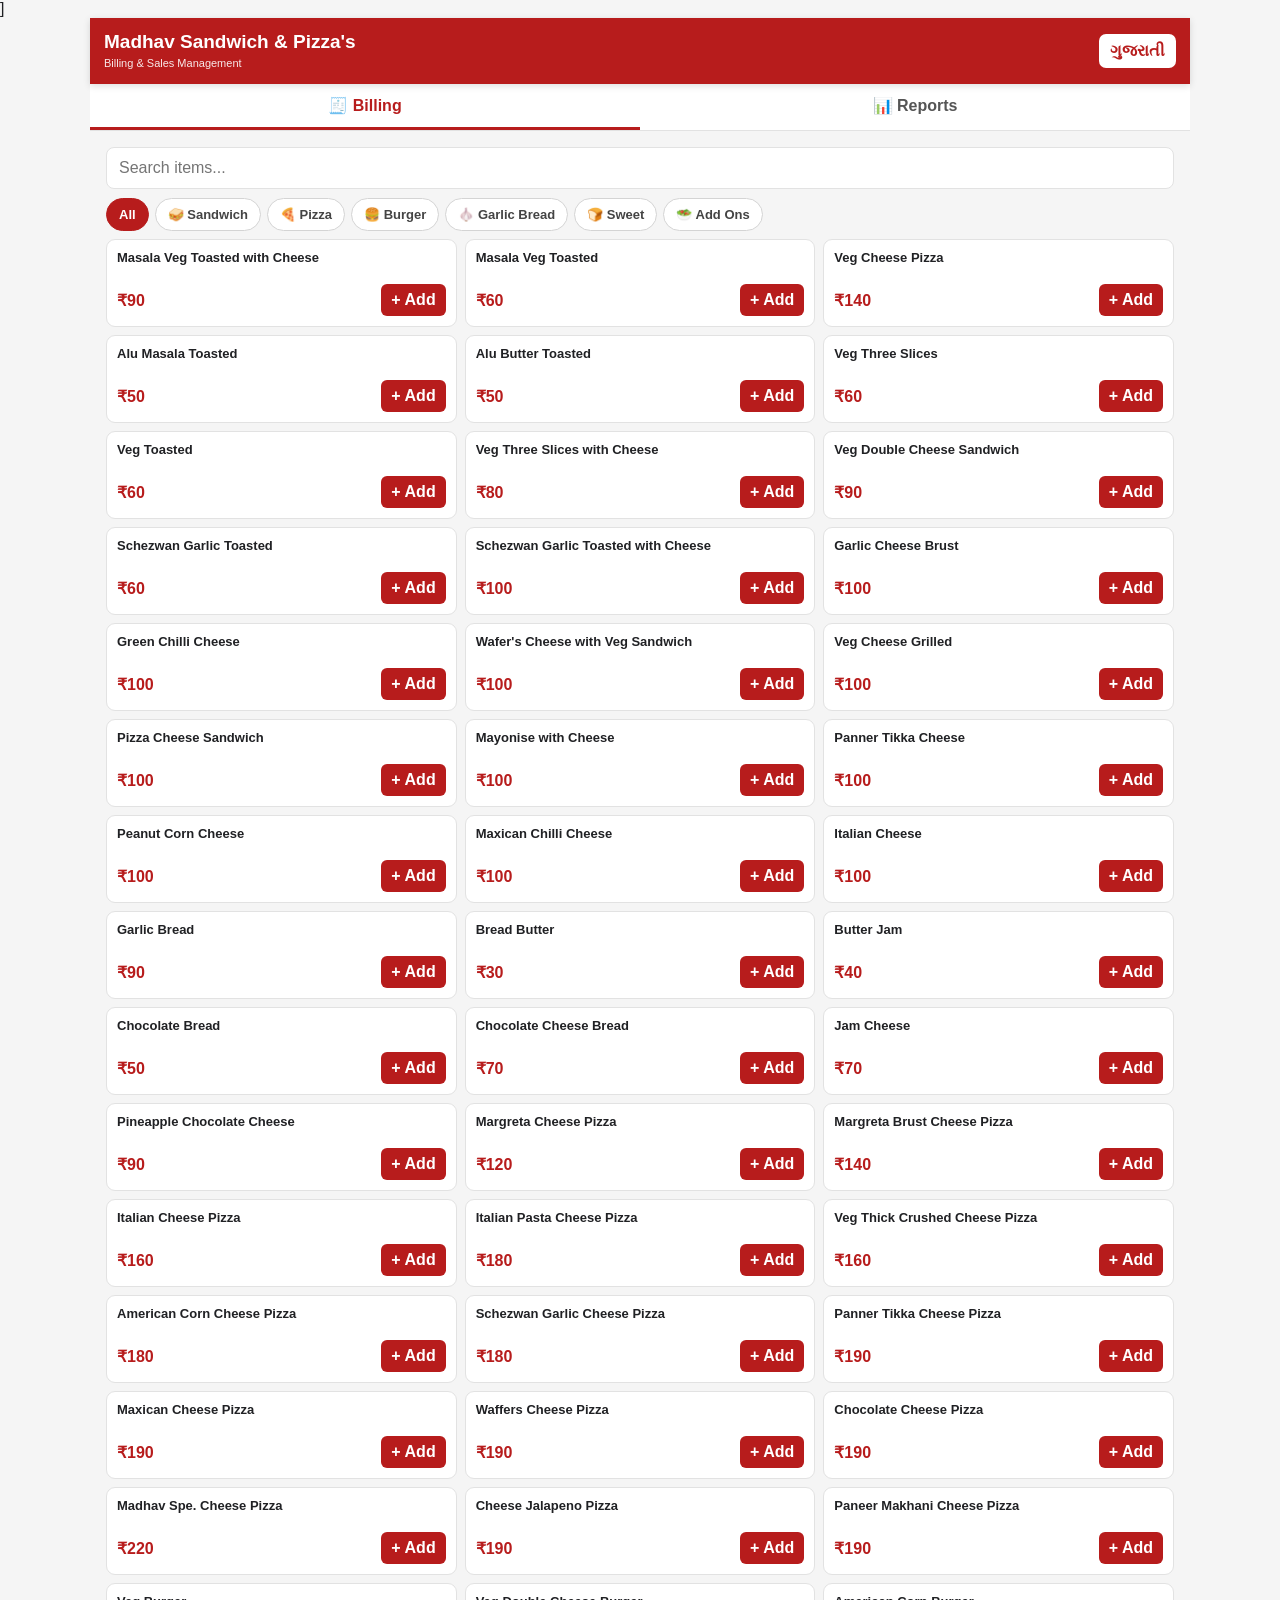
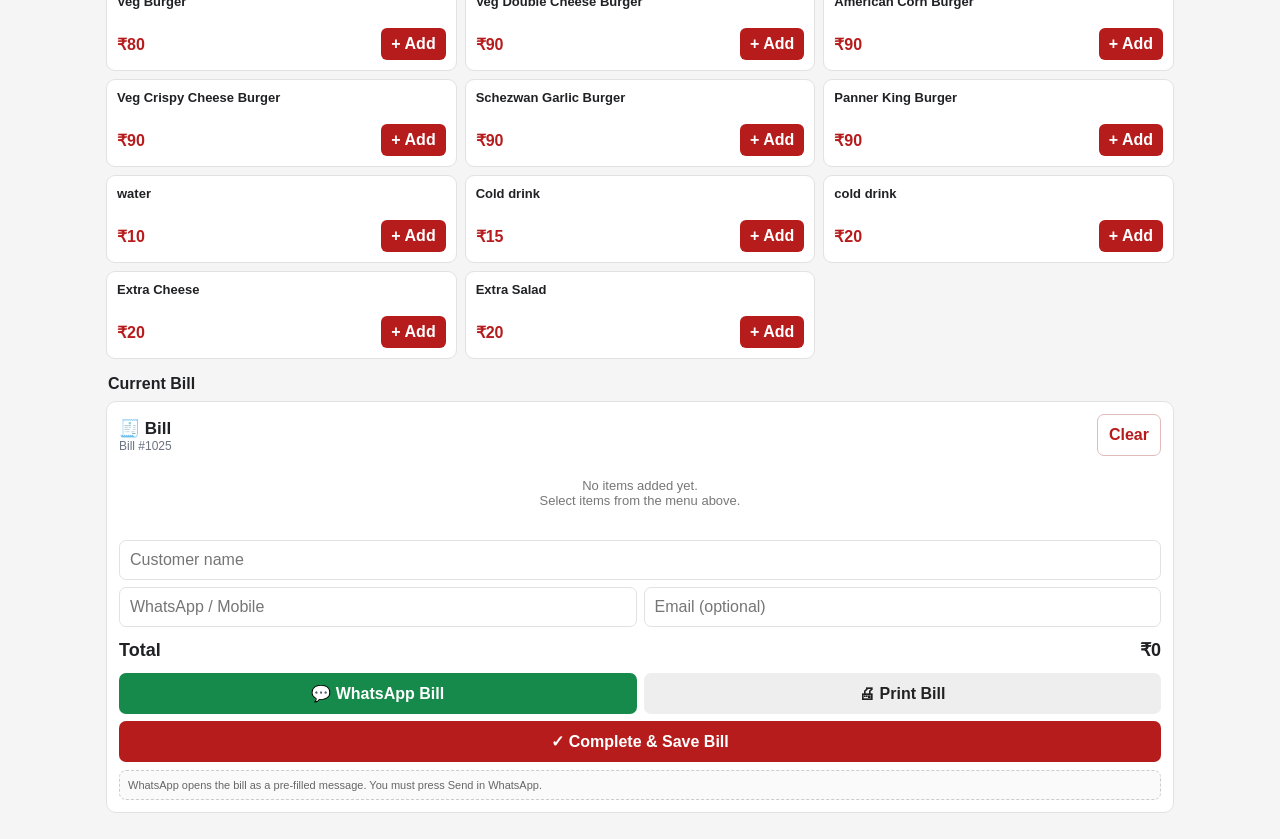
<file: index.html>
<!DOCTYPE html>
<html lang="en">
<head>
<meta charset="UTF-8">
<meta name="viewport" content="width=device-width, initial-scale=1.0, viewport-fit=cover">
<meta name="theme-color" content="#b71c1c">
<title>Madhav Sandwich & Pizza's - Billing</title>]
<link rel="icon" href="./logo.png">
  <style>
*{box-sizing:border-box}
:root{
  --red:#b71c1c;--red2:#d32f2f;--dark:#202124;--muted:#6b7280;
  --bg:#f5f5f5;--card:#fff;--border:#e2e2e2;--green:#18794e;
}
body{margin:0;font-family:Arial,Helvetica,sans-serif;background:var(--bg);color:var(--dark)}
button,input{font:inherit}
button{cursor:pointer}
.app{max-width:1100px;margin:auto;min-height:100vh}
header{background:var(--red);color:white;padding:13px 14px;position:sticky;top:0;z-index:20;box-shadow:0 2px 7px #0002}
.head{display:flex;align-items:center;justify-content:space-between;gap:10px}
.brand h1{font-size:19px;margin:0;font-weight:800}
.brand small{opacity:.9;font-size:11px}
.lang{border:1px solid #ffffff66;background:#fff;color:var(--red);border-radius:7px;padding:7px 10px;font-weight:700}
.tabs{display:flex;background:white;border-bottom:1px solid var(--border);position:sticky;top:59px;z-index:19}
.tab{flex:1;padding:12px;border:0;background:white;font-weight:700;color:#555;border-bottom:3px solid transparent}
.tab.active{color:var(--red);border-bottom-color:var(--red)}
.page{padding:10px}
.hidden{display:none!important}
.search{display:flex;gap:7px;margin-bottom:9px}
.search input{width:100%;padding:11px 12px;border:1px solid var(--border);border-radius:8px;background:white;outline:none}
.search input:focus{border-color:var(--red2)}
.categories{display:flex;gap:6px;overflow-x:auto;padding-bottom:8px;scrollbar-width:none}
.categories::-webkit-scrollbar{display:none}
.cat{white-space:nowrap;border:1px solid #d4d4d4;background:white;color:#444;border-radius:18px;padding:8px 12px;font-size:13px;font-weight:700}
.cat.active{background:var(--red);border-color:var(--red);color:white}
.menu-grid{display:grid;grid-template-columns:repeat(2,minmax(0,1fr));gap:8px}
.item{background:white;border:1px solid var(--border);border-radius:9px;padding:10px;min-height:88px;display:flex;flex-direction:column;justify-content:space-between}
.item-name{font-size:13px;font-weight:700;line-height:1.25}
.item-bottom{display:flex;align-items:center;justify-content:space-between;margin-top:9px}
.price{font-weight:800;color:var(--red)}
.add{border:0;background:var(--red);color:white;border-radius:6px;padding:7px 10px;font-weight:800}
.section-title{font-size:16px;font-weight:800;margin:16px 2px 8px}
.bill-card,.report-card{background:white;border:1px solid var(--border);border-radius:10px;padding:12px;margin-bottom:10px}
.bill-top{display:flex;justify-content:space-between;align-items:center}
.bill-title{font-size:17px;font-weight:800}
.bill-number{font-size:12px;color:var(--muted)}
.bill-items{margin-top:9px}
.cart-row{display:grid;grid-template-columns:1fr auto;gap:7px;padding:9px 0;border-bottom:1px solid #eee}
.cart-name{font-size:13px;font-weight:700}
.cart-sub{font-size:11px;color:var(--muted);margin-top:3px}
.qty{display:flex;align-items:center;gap:6px}
.qty button{width:27px;height:27px;border:1px solid #ccc;background:#fafafa;border-radius:5px;font-weight:900}
.qty span{min-width:19px;text-align:center;font-weight:800}
.row-total{font-size:13px;font-weight:800;text-align:right;margin-top:4px}
.form-grid{display:grid;grid-template-columns:1fr 1fr;gap:7px;margin-top:10px}
.form-grid input{width:100%;padding:10px;border:1px solid var(--border);border-radius:7px;outline:none}
.form-grid .full{grid-column:1/-1}
.total-box{display:flex;justify-content:space-between;align-items:center;padding:12px 0;font-size:18px;font-weight:900}
.actions{display:grid;grid-template-columns:1fr 1fr;gap:7px}
.action{padding:11px;border-radius:7px;border:0;font-weight:800}
.whatsapp{background:#168a4a;color:white}
.print{background:#eee;color:#222}
.complete{background:var(--red);color:white;grid-column:1/-1}
.clear{background:white;color:#b71c1c;border:1px solid #e1baba!important}
.empty{text-align:center;color:#777;padding:22px 5px;font-size:13px}
.stats{display:grid;grid-template-columns:repeat(2,1fr);gap:8px}
.stat{background:white;border:1px solid var(--border);border-radius:9px;padding:12px}
.stat small{color:var(--muted);display:block;font-size:11px}
.stat strong{font-size:21px;display:block;margin-top:4px}
.chart{display:flex;align-items:flex-end;gap:6px;height:180px;padding:12px 3px 3px;border-bottom:1px solid #ddd}
.bar-wrap{height:100%;flex:1;display:flex;flex-direction:column;justify-content:flex-end;align-items:center;gap:4px}
.bar{width:100%;max-width:42px;background:var(--red);border-radius:4px 4px 0 0;min-height:2px}
.bar-val{font-size:9px;color:#555}
.bar-label{font-size:9px;color:#666}
.list{margin:0;padding:0;list-style:none}
.list li{display:flex;justify-content:space-between;gap:8px;padding:9px 0;border-bottom:1px solid #eee;font-size:13px}
.list li:last-child{border-bottom:0}
.pill{background:#fbeaea;color:var(--red);padding:3px 7px;border-radius:12px;font-weight:700;font-size:11px}
.report-actions{display:grid;grid-template-columns:1fr 1fr;gap:7px}
.report-actions button{padding:10px;border:1px solid #ccc;background:white;border-radius:7px;font-weight:700}
.notice{font-size:11px;color:#666;background:#fafafa;border:1px dashed #ccc;padding:8px;border-radius:7px;margin-top:8px}
@media(min-width:700px){
  .page{padding:16px}
  .menu-grid{grid-template-columns:repeat(3,minmax(0,1fr))}
  .stats{grid-template-columns:repeat(4,1fr)}
}
</style>
</head>
<body>
<div class="app">
<header>
  <div class="head">
    <div class="brand">
      <h1>Madhav Sandwich &amp; Pizza's</h1>
      <small>Billing &amp; Sales Management</small>
    </div>
    <button class="lang" id="langBtn" onclick="toggleLang()">ગુજરાતી</button>
  </div>
</header>

<nav class="tabs">
  <button class="tab active" id="billingTab" onclick="showPage('billing')">🧾 Billing</button>
  <button class="tab" id="reportsTab" onclick="showPage('reports')">📊 Reports</button>
</nav>

<main>
<section id="billingPage" class="page">
  <div class="search">
    <input id="search" type="search" placeholder="Search items..." oninput="renderMenu()">
  </div>
  <div class="categories" id="categories"></div>
  <div class="menu-grid" id="menu"></div>

  <div class="section-title">Current Bill</div>
  <div class="bill-card">
    <div class="bill-top">
      <div>
        <div class="bill-title">🧾 Bill</div>
        <div class="bill-number" id="billNo"></div>
      </div>
      <button class="action clear" onclick="clearCart()">Clear</button>
    </div>
    <div id="cart"></div>

    <div class="form-grid">
      <input id="customer" class="full" placeholder="Customer name">
      <input id="phone"type="number" placeholder="WhatsApp / Mobile">
      <input id="email" placeholder="Email (optional)">
    </div>

    <div class="total-box">
      <span>Total</span><span id="total">₹0</span>
    </div>

    <div class="actions">
      <button class="action whatsapp" onclick="whatsappBill()">💬 WhatsApp Bill</button>
      <button class="action print" onclick="printBill()">🖨 Print Bill</button>
      <button class="action complete" onclick="completeBill()">✓ Complete &amp; Save Bill</button>
    </div>
    <div class="notice">WhatsApp opens the bill as a pre-filled message. You must press Send in WhatsApp.</div>
  </div>
</section>

<section id="reportsPage" class="page hidden">
  <div class="section-title">Sales Overview</div>
  <div class="stats">
    <div class="stat"><small>Total Sales</small><strong id="rSales">₹0</strong></div>
    <div class="stat"><small>Bills</small><strong id="rBills">0</strong></div>
    <div class="stat"><small>Items Sold</small><strong id="rItems">0</strong></div>
    <div class="stat"><small>Average Bill</small><strong id="rAvg">₹0</strong></div>
  </div>

  <div class="section-title">Last 7 Days Sales</div>
  <div class="report-card"><div class="chart" id="chart"></div></div>

  <div class="section-title">Top Selling Items</div>
  <div class="report-card"><ul class="list" id="topItems"></ul></div>

  <div class="section-title">Category Sales</div>
  <div class="report-card"><ul class="list" id="catSales"></ul></div>

  <div class="section-title">Recent Bills</div>
  <div class="report-card"><ul class="list" id="recentBills"></ul></div>

  <div class="report-card">
    <div class="report-actions">
      <button onclick="exportReports()">⬇ Export JSON</button>
      <button onclick="resetReports()">Reset Reports</button>
    </div>
  </div>
</section>
</main>
</div>

<script>
const englishItems = [
{id:8,name:"Masala Veg Toasted with Cheese",price:90,cat:"sandwich"},
{id:5,name:"Masala Veg Toasted",price:60,cat:"sandwich"},
{id:30,name:"Veg Cheese Pizza",price:140,cat:"pizza"},
{id:1,name:"Alu Masala Toasted",price:50,cat:"sandwich"},
{id:2,name:"Alu Butter Toasted",price:50,cat:"sandwich"},
{id:3,name:"Veg Three Slices",price:60,cat:"sandwich"},
{id:4,name:"Veg Toasted",price:60,cat:"sandwich"},
{id:6,name:"Veg Three Slices with Cheese",price:80,cat:"sandwich"},
{id:7,name:"Veg Double Cheese Sandwich",price:90,cat:"sandwich"},
{id:9,name:"Schezwan Garlic Toasted",price:60,cat:"sandwich"},
{id:10,name:"Schezwan Garlic Toasted with Cheese",price:100,cat:"sandwich"},
{id:11,name:"Garlic Cheese Brust",price:100,cat:"sandwich"},
{id:12,name:"Green Chilli Cheese",price:100,cat:"sandwich"},
{id:13,name:"Wafer's Cheese with Veg Sandwich",price:100,cat:"sandwich"},
{id:14,name:"Veg Cheese Grilled",price:100,cat:"sandwich"},
{id:15,name:"Pizza Cheese Sandwich",price:100,cat:"sandwich"},
{id:16,name:"Mayonise with Cheese",price:100,cat:"sandwich"},
{id:17,name:"Panner Tikka Cheese",price:100,cat:"sandwich"},
{id:18,name:"Peanut Corn Cheese",price:100,cat:"sandwich"},
{id:19,name:"Maxican Chilli Cheese",price:100,cat:"sandwich"},
{id:20,name:"Italian Cheese",price:100,cat:"sandwich"},
{id:21,name:"Garlic Bread",price:90,cat:"garlic"},
{id:22,name:"Bread Butter",price:30,cat:"sweet"},
{id:23,name:"Butter Jam",price:40,cat:"sweet"},
{id:24,name:"Chocolate Bread",price:50,cat:"sweet"},
{id:25,name:"Chocolate Cheese Bread",price:70,cat:"sweet"},
{id:26,name:"Jam Cheese",price:70,cat:"sweet"},
{id:27,name:"Pineapple Chocolate Cheese",price:90,cat:"sweet"},
{id:28,name:"Margreta Cheese Pizza",price:120,cat:"pizza"},
{id:29,name:"Margreta Brust Cheese Pizza",price:140,cat:"pizza"},
{id:31,name:"Italian Cheese Pizza",price:160,cat:"pizza"},
{id:32,name:"Italian Pasta Cheese Pizza",price:180,cat:"pizza"},
{id:33,name:"Veg Thick Crushed Cheese Pizza",price:160,cat:"pizza"},
{id:34,name:"American Corn Cheese Pizza",price:180,cat:"pizza"},
{id:35,name:"Schezwan Garlic Cheese Pizza",price:180,cat:"pizza"},
{id:36,name:"Panner Tikka Cheese Pizza",price:190,cat:"pizza"},
{id:37,name:"Maxican Cheese Pizza",price:190,cat:"pizza"},
{id:38,name:"Waffers Cheese Pizza",price:190,cat:"pizza"},
{id:39,name:"Chocolate Cheese Pizza",price:190,cat:"pizza"},
{id:40,name:"Madhav Spe. Cheese Pizza",price:220,cat:"pizza"},
{id:47,name:"Cheese Jalapeno Pizza",price:190,cat:"pizza"},
{id:48,name:"Paneer Makhani Cheese Pizza",price:190,cat:"pizza"},
{id:41,name:"Veg Burger",price:80,cat:"burger"},
{id:42,name:"Veg Double Cheese Burger",price:90,cat:"burger"},
{id:43,name:"American Corn Burger",price:90,cat:"burger"},
{id:44,name:"Veg Crispy Cheese Burger",price:90,cat:"burger"},
{id:45,name:"Schezwan Garlic Burger",price:90,cat:"burger"},
{id:46,name:"Panner King Burger",price:90,cat:"burger"},
{id:53,name:"water",price:10,cat:"addon"},
{id:49,name:"Cold drink",price:15,cat:"addon"},
{id:50,name:"cold drink",price:20,cat:"addon"},
{id:51,name:"Extra Cheese",price:20,cat:"addon"},
{id:52,name:"Extra Salad",price:20,cat:"addon"}
];

const gujaratiItems = [
{id:8,name:"મસાલા વેજ ટોસ્ટેડ વિથ ચીઝ",price:90,cat:"sandwich"},
{id:5,name:"મસાલા વેજ ટોસ્ટેડ",price:60,cat:"sandwich"},
{id:30,name:"વેજ ચીઝ પિઝ્ઝા",price:140,cat:"pizza"},
{id:1,name:"આલુ મસાલા ટોસ્ટેડ",price:50,cat:"sandwich"},
{id:2,name:"આલુ બટર ટોસ્ટેડ",price:50,cat:"sandwich"},
{id:3,name:"વેજ થ્રી સ્લાઇસ",price:60,cat:"sandwich"},
{id:4,name:"વેજ ટોસ્ટેડ",price:60,cat:"sandwich"},
{id:6,name:"વેજ થ્રી સ્લાઇસ વિથ ચીઝ",price:80,cat:"sandwich"},
{id:7,name:"વેજ ડબલ ચીઝ સેન્ડવિચ",price:90,cat:"sandwich"},
{id:9,name:"શેજવાન ગાર્લિક ટોસ્ટેડ",price:60,cat:"sandwich"},
{id:10,name:"શેજવાન ગાર્લિક ટોસ્ટેડ વિથ ચીઝ",price:100,cat:"sandwich"},
{id:11,name:"ગાર્લિક ચીઝ બર્સ્ટ",price:100,cat:"sandwich"},
{id:12,name:"ગ્રીન ચિલી ચીઝ",price:100,cat:"sandwich"},
{id:13,name:"વેફર્સ ચીઝ વિથ વેજ સેન્ડવિચ",price:100,cat:"sandwich"},
{id:14,name:"વેજ ચીઝ ગ્રિલ્ડ",price:100,cat:"sandwich"},
{id:15,name:"પિઝ્ઝા ચીઝ સેન્ડવિચ",price:100,cat:"sandwich"},
{id:16,name:"મેયોનીઝ વિથ ચીઝ",price:100,cat:"sandwich"},
{id:17,name:"પનીર ટિક્કા ચીઝ",price:100,cat:"sandwich"},
{id:18,name:"પીનટ કોર્ન ચીઝ",price:100,cat:"sandwich"},
{id:19,name:"મેક્સિકન ચિલી ચીઝ",price:100,cat:"sandwich"},
{id:20,name:"ઈટાલિયન ચીઝ",price:100,cat:"sandwich"},
{id:21,name:"ગાર્લિક બ્રેડ",price:90,cat:"garlic"},
{id:22,name:"બ્રેડ બટર",price:30,cat:"sweet"},
{id:23,name:"બટર જામ",price:40,cat:"sweet"},
{id:24,name:"ચોકલેટ બ્રેડ",price:50,cat:"sweet"},
{id:25,name:"ચોકલેટ ચીઝ બ્રેડ",price:70,cat:"sweet"},
{id:26,name:"જામ ચીઝ",price:70,cat:"sweet"},
{id:27,name:"પાઈનએપલ ચોકલેટ ચીઝ",price:90,cat:"sweet"},
{id:28,name:"માર્ગ્રેટા ચીઝ પિઝ્ઝા",price:120,cat:"pizza"},
{id:29,name:"માર્ગ્રેટા બર્સ્ટ ચીઝ પિઝ્ઝા",price:140,cat:"pizza"},
{id:31,name:"ઈટાલિયન ચીઝ પિઝ્ઝા",price:160,cat:"pizza"},
{id:32,name:"ઈટાલિયન પાસ્તા ચીઝ પિઝ્ઝા",price:180,cat:"pizza"},
{id:33,name:"વેજ થિક ક્રસ્ટ ચીઝ પિઝ્ઝા",price:160,cat:"pizza"},
{id:34,name:"અમેરિકન કોર્ન ચીઝ પિઝ્ઝા",price:180,cat:"pizza"},
{id:35,name:"શેજવાન ગાર્લિક ચીઝ પિઝ્ઝા",price:180,cat:"pizza"},
{id:36,name:"પનીર ટિક્કા ચીઝ પિઝ્ઝા",price:190,cat:"pizza"},
{id:37,name:"મેક્સિકન ચીઝ પિઝ્ઝા",price:190,cat:"pizza"},
{id:38,name:"વેફર્સ ચીઝ પિઝ્ઝા",price:190,cat:"pizza"},
{id:39,name:"ચોકલેટ ચીઝ પિઝ્ઝા",price:190,cat:"pizza"},
{id:40,name:"માધવ સ્પેશિયલ ચીઝ પિઝ્ઝા",price:220,cat:"pizza"},
{id:47,name:"ચીઝ જલાપેનો પિઝ્ઝા",price:190,cat:"pizza"},
{id:48,name:"પનીર મખાની ચીઝ પિઝ્ઝા",price:190,cat:"pizza"},
{id:41,name:"વેજ બર્ગર",price:80,cat:"burger"},
{id:42,name:"વેજ ડબલ ચીઝ બર્ગર",price:90,cat:"burger"},
{id:43,name:"અમેરિકન કોર્ન બર્ગર",price:90,cat:"burger"},
{id:44,name:"વેજ ક્રિસ્પી ચીઝ બર્ગર",price:90,cat:"burger"},
{id:45,name:"શેજવાન ગાર્લિક બર્ગર",price:90,cat:"burger"},
{id:46,name:"પનીર કિંગ બર્ગર",price:90,cat:"burger"},
{id:53,name:"પાણી",price:10,cat:"addon"},
{id:49,name:"કોલ્ડ ડ્રિંક",price:15,cat:"addon"},
{id:50,name:"કોલ્ડ ડ્રિંક",price:20,cat:"addon"},
{id:51,name:"એક્સ્ટ્રા ચીઝ",price:20,cat:"addon"},
{id:52,name:"એક્સ્ટ્રા સલાડ",price:20,cat:"addon"}
];

const categories=[
{id:"all",en:"All",gu:"બધું"},
{id:"sandwich",en:"🥪 Sandwich",gu:"🥪 સેન્ડવિચ"},
{id:"pizza",en:"🍕 Pizza",gu:"🍕 પિઝ્ઝા"},
{id:"burger",en:"🍔 Burger",gu:"🍔 બર્ગર"},
{id:"garlic",en:"🧄 Garlic Bread",gu:"🧄 ગાર્લિક બ્રેડ"},
{id:"sweet",en:"🍞 Sweet",gu:"🍞 સ્વીટ"},
{id:"addon",en:"🥗 Add Ons",gu:"🥗 એડ ઓન"}
];

let lang="en", activeCat="all", cart=new Map();

const DEFAULT_PHONE="9909533283";
const BILL_KEY="madhavBillNo";
const SALES_KEY="madhavBills";

function items(){return lang==="en"?englishItems:gujaratiItems}
function esc(s){return String(s).replace(/[&<>"']/g,m=>({"&":"&amp;","<":"&lt;",">":"&gt;",'"':"&quot;","'":"&#039;"}[m]))}
function money(n){return "₹"+Number(n||0).toLocaleString("en-IN")}
function nextBillNo(){return Number(localStorage.getItem(BILL_KEY)||"1024")+1}
function normalizePhone(v){
  let n=String(v||"").replace(/\D/g,"");
  if(!n)n=DEFAULT_PHONE;
  if(n.startsWith("0"))n=n.slice(1);
  if(n.startsWith("91")&&n.length===12)return n;
  if(n.length===10)return "91"+n;
  return n;
}
function toggleLang(){
  lang=lang==="en"?"gu":"en";
  document.getElementById("langBtn").textContent=lang==="en"?"ગુજરાતી":"English";
  document.getElementById("search").placeholder=lang==="en"?"Search items...":"આઇટમ શોધો...";
  renderCategories();renderMenu();renderCart();
}
function renderCategories(){
  const el=document.getElementById("categories");
  el.innerHTML=categories.map(c=>`<button class="cat ${activeCat===c.id?"active":""}" onclick="setCat('${c.id}')">${lang==="en"?c.en:c.gu}</button>`).join("");
}
function setCat(c){activeCat=c;renderCategories();renderMenu()}
function renderMenu(){
  const q=document.getElementById("search").value.trim().toLowerCase();
  const all=items();
  const filtered=all.filter(x=>(activeCat==="all"||x.cat===activeCat)&&(!q||x.name.toLowerCase().includes(q)));
  document.getElementById("menu").innerHTML=filtered.length?filtered.map(x=>`
    <div class="item">
      <div class="item-name">${esc(x.name)}</div>
      <div class="item-bottom"><span class="price">${money(x.price)}</span>
      <button class="add" onclick="addItem(${x.id})">+ Add</button></div>
    </div>`).join(""):`<div class="empty" style="grid-column:1/-1">No items found.</div>`;
}
function addItem(id){
  const old=cart.get(id);
  cart.set(id,(old||0)+1);
  renderCart();
}
function changeQty(id,d){
  const q=(cart.get(id)||0)+d;
  if(q<=0)cart.delete(id);else cart.set(id,q);
  renderCart();
}
function clearCart(){
  if(!cart.size)return;
  if(confirm("Clear current bill?")){cart.clear();renderCart()}
}
function cartItems(){
  const all=englishItems;
  return [...cart.entries()].map(([id,qty])=>{
    const x=all.find(i=>i.id===Number(id));
    return {...x,qty};
  });
}
function renderCart(){
  const arr=cartItems();
  const el=document.getElementById("cart");
  if(!arr.length)el.innerHTML='<div class="empty">No items added yet.<br>Select items from the menu above.</div>';
  else el.innerHTML='<div class="bill-items">'+arr.map(x=>`
    <div class="cart-row">
      <div><div class="cart-name">${esc(lang==="en"?x.name:gujaratiItems.find(g=>g.id===x.id).name)}</div>
      <div class="cart-sub">${money(x.price)} × ${x.qty}</div></div>
      <div><div class="qty"><button onclick="changeQty(${x.id},-1)">−</button><span>${x.qty}</span><button onclick="changeQty(${x.id},1)">+</button></div>
      <div class="row-total">${money(x.price*x.qty)}</div></div>
    </div>`).join("")+'</div>';
  const total=arr.reduce((s,x)=>s+x.price*x.qty,0);
  document.getElementById("total").textContent=money(total);
  document.getElementById("billNo").textContent="Bill #"+nextBillNo();
}
function billData(){
  const arr=cartItems();
  return {
    number:nextBillNo(),
    date:new Date().toISOString(),
    customer:document.getElementById("customer").value.trim(),
    phone:document.getElementById("phone").value.trim(),
    email:document.getElementById("email").value.trim(),
    total:arr.reduce((s,x)=>s+x.price*x.qty,0),
    qty:arr.reduce((s,x)=>s+x.qty,0),
    items:arr.map(x=>({id:x.id,name:x.name,category:x.cat,price:x.price,qty:x.qty}))
  };
}
function getSales(){try{return JSON.parse(localStorage.getItem(SALES_KEY)||"[]")}catch{return[]}}
function saveSale(data){
  const sales=getSales();
  sales.push(data);
  localStorage.setItem(SALES_KEY,JSON.stringify(sales));
  localStorage.setItem(BILL_KEY,String(data.number));
}
function finalize(){
  if(!cart.size){alert("Please add at least one item.");return null}
  const data=billData();
  saveSale(data);
  cart.clear();
  renderCart();
  return data;
}
function completeBill(){
  const data=finalize();
  if(data)alert("Bill #"+data.number+" saved successfully.");
}
function whatsappBill(){
  if(!cart.size){alert("Please add at least one item.");return}
  const data=finalize();
  if(!data)return;
  const phone=normalizePhone(data.phone);
const lines = [
  "MADHAV SANDWICH & PIZZA'S",
  "━━━━━━━━━━━━━━━━━━━━━━",
  `BILL #${data.number}`,
  `Date: ${new Date(data.date).toLocaleDateString("en-IN", {
    day: "2-digit",
    month: "short",
    year: "numeric"
  })}`,
  `Time: ${new Date(data.date).toLocaleTimeString("en-IN", {
    hour: "2-digit",
    minute: "2-digit"
  })}`,
  data.customer ? `Customer: ${data.customer}` : "",
  "━━━━━━━━━━━━━━━━━━━━━━",
  "",
  "ITEMS",
  "",
  ...data.items.flatMap((x, index) => [
    `${index + 1}. ${x.name}`,
    `   Qty: ${x.qty} × ${money(x.price)}`,
    `   Amount: ${money(x.qty * x.price)}`,
    ""
  ]),
  "━━━━━━━━━━━━━━━━━━━━━━",
  `Items: ${data.qty}`,
  `TOTAL: ${money(data.total)}`,
  "━━━━━━━━━━━━━━━━━━━━━━",
  "",
  "Thank you for visiting!",
  "Please visit us again."
].filter(Boolean).join("\n");
  window.open("https://wa.me/"+phone+"?text="+encodeURIComponent(lines),"_blank");
}
function printBill(){
  if(!cart.size){alert("Please add at least one item.");return}
  const data=billData();
  const customer=data.customer||"Walk-in Customer";
  const rows=data.items.map(x=>`<tr><td>${esc(x.name)}</td><td>${x.qty}</td><td>${money(x.price)}</td><td>${money(x.qty*x.price)}</td></tr>`).join("");
  const w=window.open("","_blank","width=420,height=700");
  w.document.write(`<!doctype html><html><head><title>Bill #${data.number}</title>
  <style>body{font-family:Arial;padding:18px;max-width:390px;margin:auto;color:#111}h2{text-align:center;margin:0 0 3px}p{font-size:12px;text-align:center;margin:4px}.line{border-top:1px dashed #555;margin:12px 0}table{width:100%;border-collapse:collapse;font-size:12px}th,td{text-align:left;padding:6px 2px;border-bottom:1px solid #ddd}th:nth-child(n+2),td:nth-child(n+2){text-align:right}.total{display:flex;justify-content:space-between;font-size:18px;font-weight:bold;margin-top:12px}.thanks{text-align:center;margin-top:20px;font-size:12px}@media print{button{display:none}}</style></head>
  <body><h2>Madhav Sandwich &amp; Pizza's</h2><p>Bill #${data.number}</p><p>${new Date(data.date).toLocaleString("en-IN")}</p><p>Customer: ${esc(customer)}</p><div class="line"></div>
  <table><thead><tr><th>Item</th><th>Qty</th><th>Rate</th><th>Total</th></tr></thead><tbody>${rows}</tbody></table>
  <div class="total"><span>TOTAL</span><span>${money(data.total)}</span></div><div class="thanks">Thank you for visiting! ❤️</div><script>window.onload=()=>window.print()<\/script></body></html>`);
  w.document.close();
}
function showPage(p){
  document.getElementById("billingPage").classList.toggle("hidden",p!=="billing");
  document.getElementById("reportsPage").classList.toggle("hidden",p!=="reports");
  document.getElementById("billingTab").classList.toggle("active",p==="billing");
  document.getElementById("reportsTab").classList.toggle("active",p==="reports");
  if(p==="reports")renderReports();
}
function renderReports(){
  const sales=getSales();
  const total=sales.reduce((s,b)=>s+b.total,0);
  const qty=sales.reduce((s,b)=>s+b.qty,0);
  document.getElementById("rSales").textContent=money(total);
  document.getElementById("rBills").textContent=sales.length;
  document.getElementById("rItems").textContent=qty;
  document.getElementById("rAvg").textContent=money(sales.length?total/sales.length:0);

  const days=[];
  for(let i=6;i>=0;i--){
    const d=new Date();d.setHours(0,0,0,0);d.setDate(d.getDate()-i);
    const key=d.toISOString().slice(0,10);
    const amount=sales.filter(b=>b.date.slice(0,10)===key).reduce((s,b)=>s+b.total,0);
    days.push({d,amount});
  }
  const max=Math.max(1,...days.map(x=>x.amount));
  document.getElementById("chart").innerHTML=days.map(x=>`
    <div class="bar-wrap"><div class="bar-val">${x.amount?money(x.amount):""}</div>
    <div class="bar" style="height:${Math.max(2,x.amount/max*125)}px"></div>
    <div class="bar-label">${x.d.toLocaleDateString("en-IN",{day:"2-digit",month:"short"})}</div></div>`).join("");

  const itemMap={};
  sales.forEach(b=>b.items.forEach(x=>{
    if(!itemMap[x.id])itemMap[x.id]={name:x.name,qty:0,sales:0};
    itemMap[x.id].qty+=x.qty;itemMap[x.id].sales+=x.qty*x.price;
  }));
  const top=Object.values(itemMap).sort((a,b)=>b.qty-a.qty).slice(0,10);
  document.getElementById("topItems").innerHTML=top.length?top.map((x,i)=>`<li><span>${i+1}. ${esc(x.name)}</span><span><span class="pill">${x.qty} sold</span> ${money(x.sales)}</span></li>`).join(""):'<li>No sales yet.</li>';

  const catMap={sandwich:0,pizza:0,burger:0,garlic:0,sweet:0,addon:0};
  sales.forEach(b=>b.items.forEach(x=>catMap[x.category]=(catMap[x.category]||0)+x.qty*x.price));
  const catNames={sandwich:"🥪 Sandwich",pizza:"🍕 Pizza",burger:"🍔 Burger",garlic:"🧄 Garlic Bread",sweet:"🍞 Sweet",addon:"🥗 Add Ons"};
  document.getElementById("catSales").innerHTML=Object.entries(catMap).sort((a,b)=>b[1]-a[1]).map(([k,v])=>`<li><span>${catNames[k]}</span><strong>${money(v)}</strong></li>`).join("");

  const recent=[...sales].reverse().slice(0,10);
  document.getElementById("recentBills").innerHTML=recent.length?recent.map(b=>`<li><span>#${b.number} · ${b.customer||"Walk-in"}<br><small>${new Date(b.date).toLocaleString("en-IN")}</small></span><strong>${money(b.total)}</strong></li>`).join(""):'<li>No bills saved yet.</li>';
}
function exportReports(){
  const blob=new Blob([JSON.stringify(getSales(),null,2)],{type:"application/json"});
  const a=document.createElement("a");a.href=URL.createObjectURL(blob);a.download="madhav-sales-report.json";a.click();URL.revokeObjectURL(a.href);
}
function resetReports(){
  if(!confirm("Delete all saved sales history? This cannot be undone."))return;
  localStorage.removeItem(SALES_KEY);renderReports();
}
renderCategories();renderMenu();renderCart();
</script>
</body>
</html>
</file>
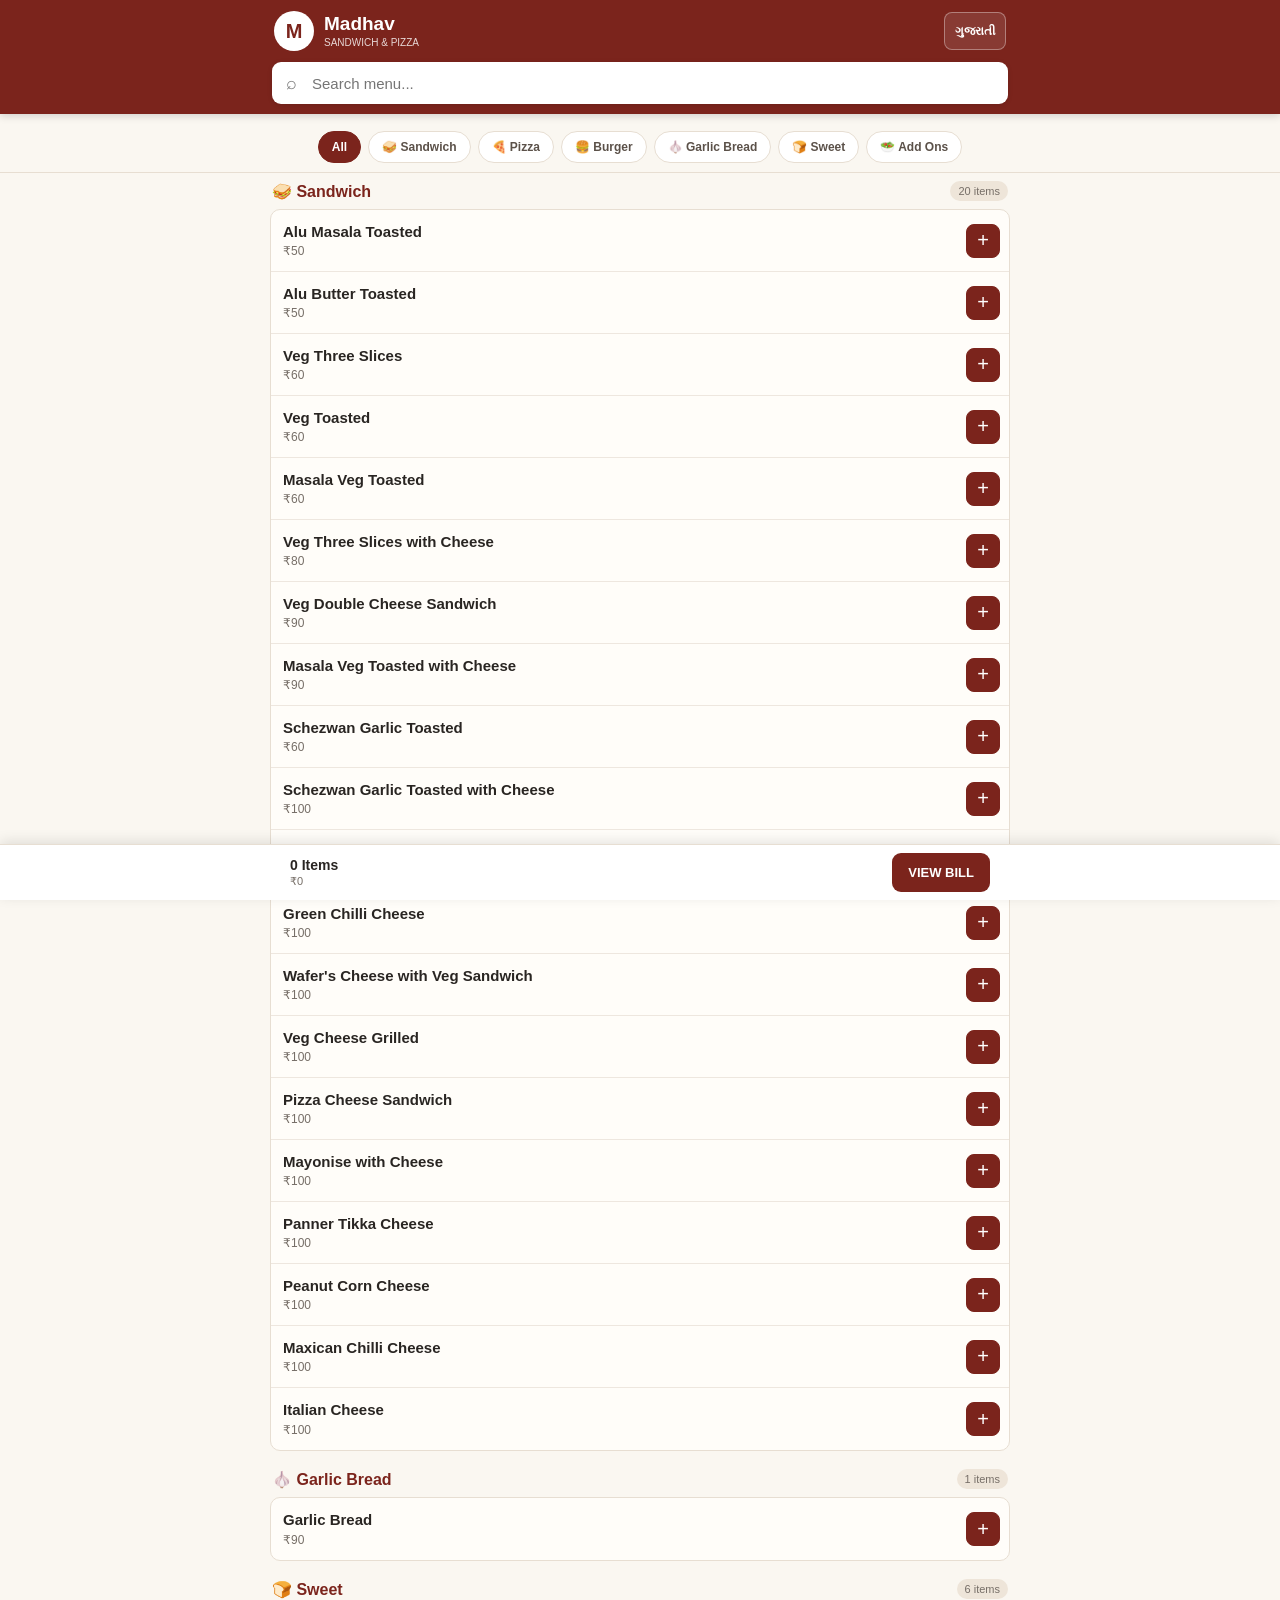
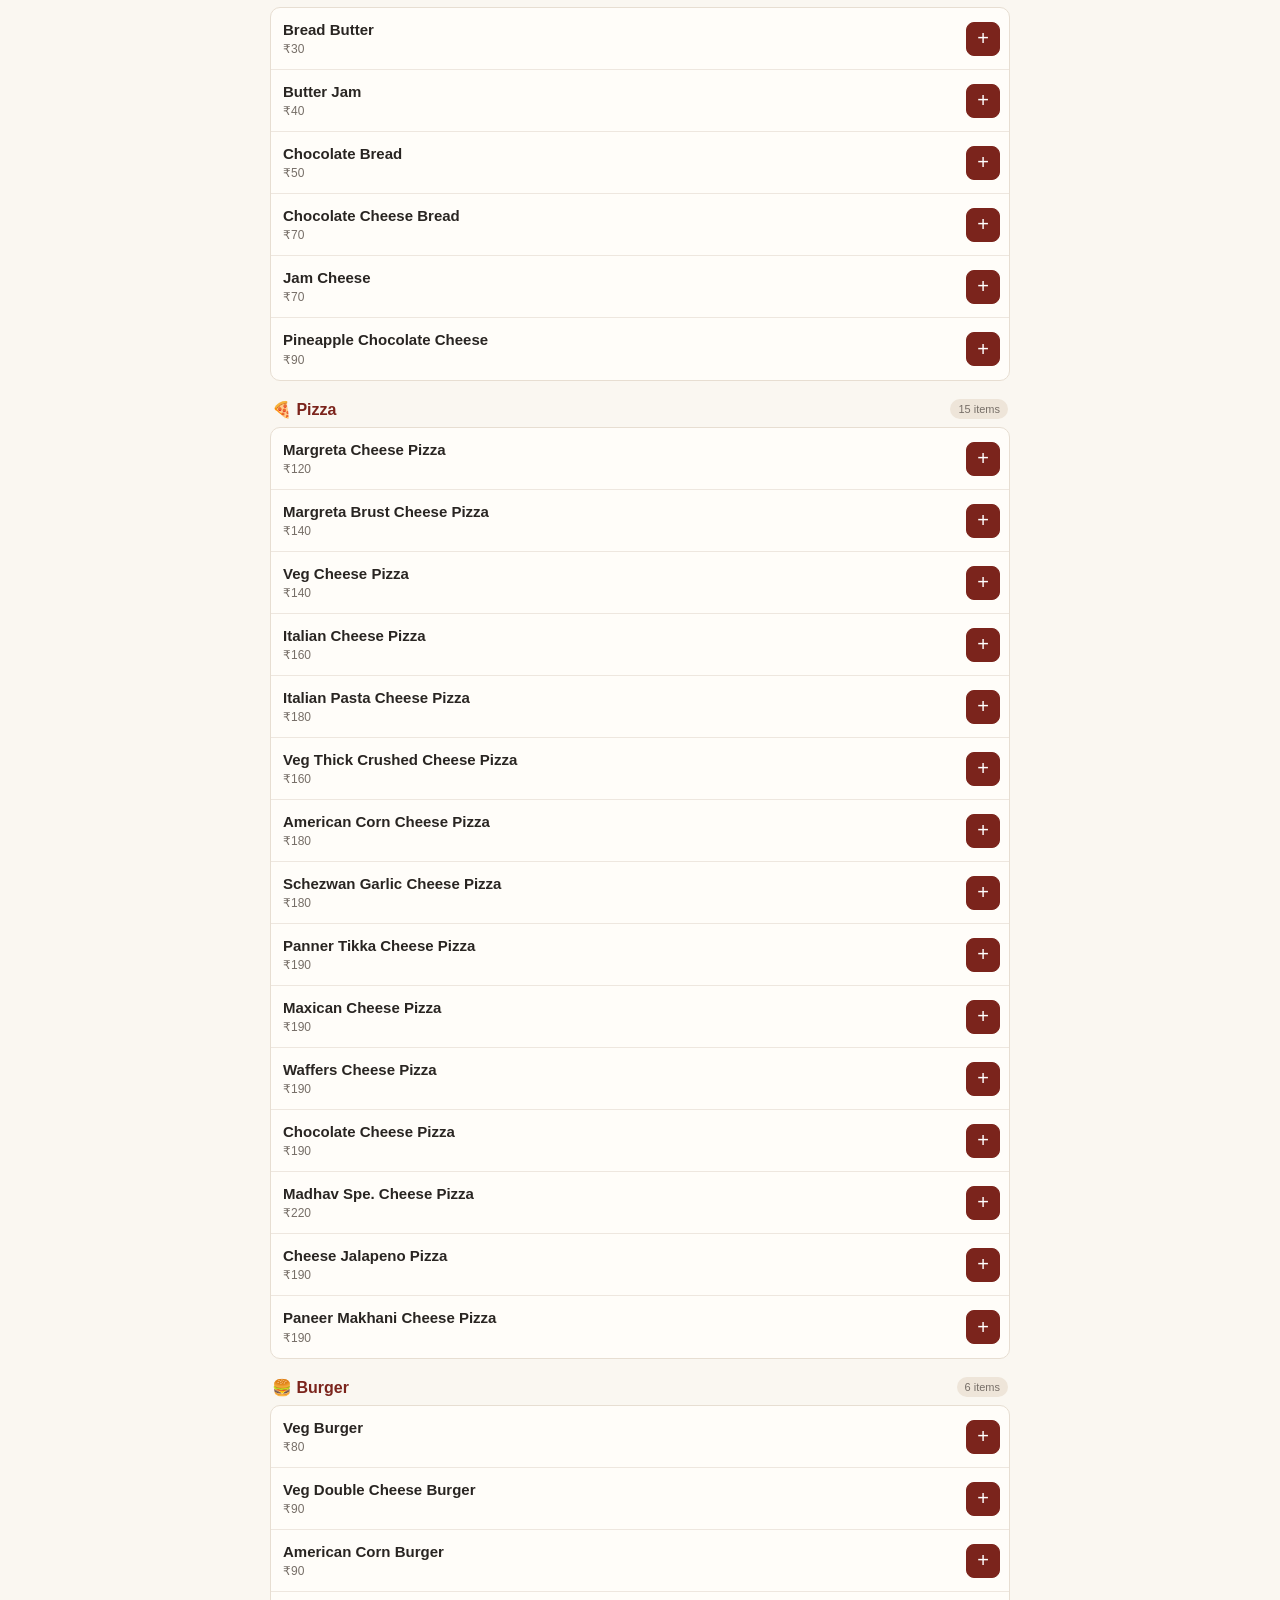
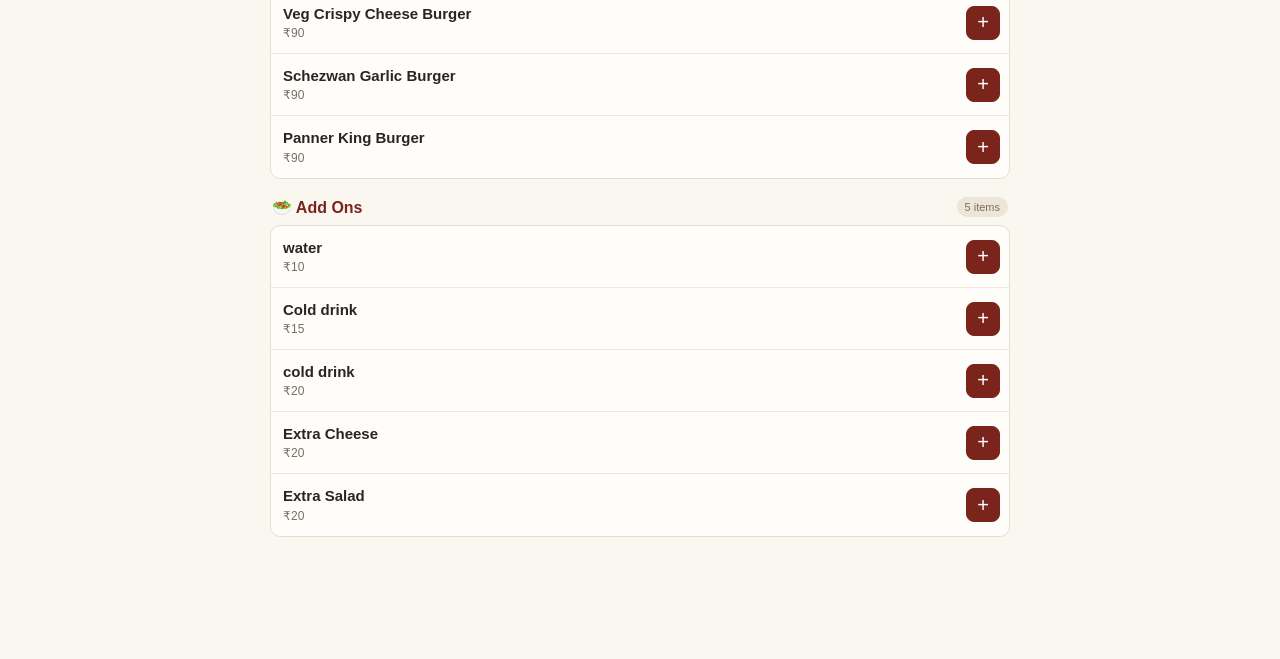
<file: madhav_billing_single_file.html>
<!DOCTYPE html>
<html lang="en">
<head>
<meta charset="UTF-8">
<meta name="viewport" content="width=device-width, initial-scale=1.0, maximum-scale=1.0, user-scalable=no">
<meta name="theme-color" content="#7b241c">
<title>Madhav Sandwich & Pizza - Billing</title>

<style>
*{box-sizing:border-box;margin:0;padding:0}
:root{
  --red:#7b241c;
  --red-dark:#5f1b15;
  --cream:#faf7f1;
  --card:#fffdf9;
  --gold:#d7a33d;
  --green:#3f6338;
  --text:#292522;
  --muted:#766e67;
  --border:#e7ded2;
  --danger:#b33a2f;
}
html,body{min-height:100%;font-family:Arial,Helvetica,sans-serif;background:var(--cream);color:var(--text)}
body{padding-bottom:86px}

/* Header */
.header{
  position:sticky;top:0;z-index:50;
  background:var(--red);color:#fff;
  box-shadow:0 2px 8px rgba(0,0,0,.16)
}
.header-main{
  min-height:62px;padding:10px 14px;
  display:flex;align-items:center;justify-content:space-between;gap:10px
}
.brand{display:flex;align-items:center;gap:10px;min-width:0}
.brand-mark{
  width:40px;height:40px;border-radius:50%;
  background:#fff;color:var(--red);
  display:grid;place-items:center;font-size:20px;font-weight:800
}
.brand h1{font-size:19px;line-height:1.05;white-space:nowrap}
.brand p{font-size:10px;opacity:.82;margin-top:3px}
.header-actions{display:flex;gap:6px}
.icon-btn,.lang-btn{
  border:1px solid rgba(255,255,255,.35);
  background:rgba(255,255,255,.1);color:#fff;
  border-radius:8px;min-height:38px;padding:0 10px;
  font-weight:700;cursor:pointer
}
.lang-btn{font-size:12px}

/* Search */
.search-wrap{padding:0 12px 10px}
.search{
  width:100%;height:42px;border:0;border-radius:9px;
  padding:0 14px 0 40px;font-size:15px;outline:none;
  background:#fff;color:var(--text);
  box-shadow:0 1px 5px rgba(0,0,0,.13)
}
.search-box{position:relative}
.search-box span{
  position:absolute;left:14px;top:50%;transform:translateY(-50%);
  color:#777;font-size:18px
}

/* Categories */
.categories{
  position:sticky;top:122px;z-index:40;
  background:var(--cream);border-bottom:1px solid var(--border);
  padding:9px 10px;display:flex;gap:7px;overflow-x:auto;
  scrollbar-width:none
}
.categories::-webkit-scrollbar{display:none}
.category{
  flex:0 0 auto;border:1px solid var(--border);
  background:#fff;border-radius:20px;padding:8px 13px;
  font-size:12px;font-weight:700;color:#5b5149;cursor:pointer
}
.category.active{background:var(--red);border-color:var(--red);color:#fff}

/* Main */
.main{max-width:700px;margin:auto;padding:12px 10px}
.section{margin-bottom:18px;scroll-margin-top:175px}
.section-title{
  display:flex;align-items:center;justify-content:space-between;
  margin:4px 2px 8px
}
.section-title h2{font-size:16px;color:var(--red)}
.section-title span{
  font-size:11px;color:var(--muted);background:#eee5d9;
  padding:4px 8px;border-radius:12px
}
.menu-list{
  background:var(--card);border:1px solid var(--border);
  border-radius:10px;overflow:hidden
}
.item{
  min-height:58px;padding:8px 9px 8px 12px;
  display:flex;align-items:center;gap:9px;
  border-bottom:1px solid #eee7df
}
.item:last-child{border-bottom:0}
.item-info{min-width:0;flex:1}
.item-name{font-size:14px;font-weight:600;line-height:1.25}
.item-price{font-size:12px;color:var(--muted);margin-top:3px}
.qty-controls{display:flex;align-items:center;gap:6px}
.qty{
  min-width:22px;text-align:center;font-size:12px;font-weight:700
}
.add-btn,.minus-btn,.plus-btn{
  width:34px;height:34px;border-radius:8px;border:1px solid var(--red);
  display:grid;place-items:center;font-size:20px;cursor:pointer
}
.add-btn,.plus-btn{background:var(--red);color:#fff}
.minus-btn{background:#fff;color:var(--red)}
.add-btn:active,.plus-btn:active,.minus-btn:active{transform:scale(.96)}
.selected{
  background:#fff8ee;
  border-left:3px solid var(--gold);
  padding-left:9px
}

/* Empty */
.empty{text-align:center;padding:38px 15px;color:var(--muted);font-size:14px}

/* Bottom cart */
.cart-bar{
  position:fixed;left:0;right:0;bottom:0;z-index:80;
  background:#fff;border-top:1px solid var(--border);
  box-shadow:0 -3px 12px rgba(0,0,0,.1);
  padding:8px 10px calc(8px + env(safe-area-inset-bottom))
}
.cart-inner{max-width:700px;margin:auto;display:flex;align-items:center;gap:9px}
.cart-summary{flex:1;min-width:0}
.cart-summary strong{display:block;font-size:14px}
.cart-summary small{display:block;color:var(--muted);font-size:11px;margin-top:2px}
.view-bill{
  border:0;background:var(--red);color:#fff;
  border-radius:9px;padding:12px 16px;font-weight:800;
  font-size:13px;cursor:pointer
}

/* Drawer/modal */
.overlay{
  display:none;position:fixed;inset:0;z-index:100;
  background:rgba(0,0,0,.5)
}
.overlay.show{display:block}
.sheet{
  position:absolute;left:0;right:0;bottom:0;
  max-height:90vh;background:#fff;border-radius:16px 16px 0 0;
  overflow:hidden;display:flex;flex-direction:column
}
.sheet-head{
  padding:13px 15px;border-bottom:1px solid var(--border);
  display:flex;align-items:center;justify-content:space-between
}
.sheet-head h2{font-size:18px;color:var(--red)}
.close{
  width:34px;height:34px;border:0;border-radius:50%;
  background:#f1ebe3;color:#333;font-size:20px;cursor:pointer
}
.bill-content{padding:10px 14px;overflow:auto}
.bill-row{
  display:flex;justify-content:space-between;gap:10px;
  padding:10px 0;border-bottom:1px dashed #ddd
}
.bill-name{font-size:13px;font-weight:600}
.bill-meta{font-size:11px;color:var(--muted);margin-top:3px}
.bill-total{
  padding:13px 0;font-size:17px;font-weight:800;
  display:flex;justify-content:space-between
}
.bill-actions{
  padding:10px 14px 14px;border-top:1px solid var(--border);
  display:flex;gap:8px
}
.action{
  flex:1;height:44px;border-radius:8px;border:1px solid var(--border);
  background:#fff;font-weight:700;cursor:pointer
}
.action.primary{background:var(--red);border-color:var(--red);color:#fff}
.action.danger{color:var(--danger);border-color:#e4c3be}

/* Toast */
.toast{
  position:fixed;left:50%;bottom:92px;transform:translateX(-50%) translateY(15px);
  z-index:150;background:#27231f;color:#fff;padding:9px 13px;
  border-radius:8px;font-size:12px;opacity:0;pointer-events:none;
  transition:.2s
}
.toast.show{opacity:1;transform:translateX(-50%) translateY(0)}

/* Desktop */
@media(min-width:701px){
  body{padding-bottom:92px}
  .header-main,.search-wrap,.main{max-width:760px;margin-left:auto;margin-right:auto}
  .categories{justify-content:center}
  .item{min-height:62px}
  .item-name{font-size:15px}
  .sheet{left:50%;right:auto;width:620px;transform:translateX(-50%)}
}

/* Small phones */
@media(max-width:360px){
  .brand h1{font-size:17px}
  .brand p{font-size:9px}
  .item-name{font-size:13px}
  .category{padding:7px 10px}
  .add-btn,.minus-btn,.plus-btn{width:32px;height:32px}
  .view-bill{padding:11px 12px}
}
</style>
</head>

<body>

<header class="header">
  <div class="header-main">
    <div class="brand">
      <div class="brand-mark">M</div>
      <div>
        <h1>Madhav</h1>
        <p id="subtitle">SANDWICH & PIZZA</p>
      </div>
    </div>
    <div class="header-actions">
      <button class="lang-btn" id="languageBtn" onclick="toggleLanguage()">ગુજરાતી</button>
    </div>
  </div>

  <div class="search-wrap">
    <div class="search-box">
      <span>⌕</span>
      <input id="searchInput" class="search" type="search"
             placeholder="Search menu..." autocomplete="off">
    </div>
  </div>
</header>

<nav class="categories" id="categories"></nav>

<main class="main" id="menu"></main>

<div class="cart-bar">
  <div class="cart-inner">
    <div class="cart-summary">
      <strong id="cartItems">0 Items</strong>
      <small id="cartTotal">₹0</small>
    </div>
    <button class="view-bill" onclick="openBill()" id="billButton">VIEW BILL</button>
  </div>
</div>

<div class="overlay" id="billOverlay" onclick="overlayClick(event)">
  <div class="sheet">
    <div class="sheet-head">
      <h2 id="billTitle">Current Bill</h2>
      <button class="close" onclick="closeBill()">×</button>
    </div>
    <div class="bill-content" id="billContent"></div>
    <div class="bill-actions">
      <button class="action danger" onclick="clearCart()">Clear</button>
      <button class="action primary" onclick="printBill()">Print Bill</button>
    </div>
  </div>
</div>

<div class="toast" id="toast"></div>

<script>
/* =========================
   MENU DATA
   ========================= */

const englishItems = [
  {id:1,name:"Alu Masala Toasted",price:50,cat:"sandwich"},
  {id:2,name:"Alu Butter Toasted",price:50,cat:"sandwich"},
  {id:3,name:"Veg Three Slices",price:60,cat:"sandwich"},
  {id:4,name:"Veg Toasted",price:60,cat:"sandwich"},
  {id:5,name:"Masala Veg Toasted",price:60,cat:"sandwich"},
  {id:6,name:"Veg Three Slices with Cheese",price:80,cat:"sandwich"},
  {id:7,name:"Veg Double Cheese Sandwich",price:90,cat:"sandwich"},
  {id:8,name:"Masala Veg Toasted with Cheese",price:90,cat:"sandwich"},
  {id:9,name:"Schezwan Garlic Toasted",price:60,cat:"sandwich"},
  {id:10,name:"Schezwan Garlic Toasted with Cheese",price:100,cat:"sandwich"},
  {id:11,name:"Garlic Cheese Brust",price:100,cat:"sandwich"},
  {id:12,name:"Green Chilli Cheese",price:100,cat:"sandwich"},
  {id:13,name:"Wafer's Cheese with Veg Sandwich",price:100,cat:"sandwich"},
  {id:14,name:"Veg Cheese Grilled",price:100,cat:"sandwich"},
  {id:15,name:"Pizza Cheese Sandwich",price:100,cat:"sandwich"},
  {id:16,name:"Mayonise with Cheese",price:100,cat:"sandwich"},
  {id:17,name:"Panner Tikka Cheese",price:100,cat:"sandwich"},
  {id:18,name:"Peanut Corn Cheese",price:100,cat:"sandwich"},
  {id:19,name:"Maxican Chilli Cheese",price:100,cat:"sandwich"},
  {id:20,name:"Italian Cheese",price:100,cat:"sandwich"},

  {id:21,name:"Garlic Bread",price:90,cat:"garlic"},

  {id:22,name:"Bread Butter",price:30,cat:"sweet"},
  {id:23,name:"Butter Jam",price:40,cat:"sweet"},
  {id:24,name:"Chocolate Bread",price:50,cat:"sweet"},
  {id:25,name:"Chocolate Cheese Bread",price:70,cat:"sweet"},
  {id:26,name:"Jam Cheese",price:70,cat:"sweet"},
  {id:27,name:"Pineapple Chocolate Cheese",price:90,cat:"sweet"},

  {id:28,name:"Margreta Cheese Pizza",price:120,cat:"pizza"},
  {id:29,name:"Margreta Brust Cheese Pizza",price:140,cat:"pizza"},
  {id:30,name:"Veg Cheese Pizza",price:140,cat:"pizza"},
  {id:31,name:"Italian Cheese Pizza",price:160,cat:"pizza"},
  {id:32,name:"Italian Pasta Cheese Pizza",price:180,cat:"pizza"},
  {id:33,name:"Veg Thick Crushed Cheese Pizza",price:160,cat:"pizza"},
  {id:34,name:"American Corn Cheese Pizza",price:180,cat:"pizza"},
  {id:35,name:"Schezwan Garlic Cheese Pizza",price:180,cat:"pizza"},
  {id:36,name:"Panner Tikka Cheese Pizza",price:190,cat:"pizza"},
  {id:37,name:"Maxican Cheese Pizza",price:190,cat:"pizza"},
  {id:38,name:"Waffers Cheese Pizza",price:190,cat:"pizza"},
  {id:39,name:"Chocolate Cheese Pizza",price:190,cat:"pizza"},
  {id:40,name:"Madhav Spe. Cheese Pizza",price:220,cat:"pizza"},
  {id:47,name:"Cheese Jalapeno Pizza",price:190,cat:"pizza"},
  {id:48,name:"Paneer Makhani Cheese Pizza",price:190,cat:"pizza"},

  {id:41,name:"Veg Burger",price:80,cat:"burger"},
  {id:42,name:"Veg Double Cheese Burger",price:90,cat:"burger"},
  {id:43,name:"American Corn Burger",price:90,cat:"burger"},
  {id:44,name:"Veg Crispy Cheese Burger",price:90,cat:"burger"},
  {id:45,name:"Schezwan Garlic Burger",price:90,cat:"burger"},
  {id:46,name:"Panner King Burger",price:90,cat:"burger"},

  {id:53,name:"water",price:10,cat:"addon"},
  {id:49,name:"Cold drink",price:15,cat:"addon"},
  {id:50,name:"cold drink",price:20,cat:"addon"},
  {id:51,name:"Extra Cheese",price:20,cat:"addon"},
  {id:52,name:"Extra Salad",price:20,cat:"addon"}
];

const gujaratiItems = [
  {id:1,name:"આલુ મસાલા ટોસ્ટેડ",price:50,cat:"sandwich"},
  {id:2,name:"આલુ બટર ટોસ્ટેડ",price:50,cat:"sandwich"},
  {id:3,name:"વેજ થ્રી સ્લાઇસ",price:60,cat:"sandwich"},
  {id:4,name:"વેજ ટોસ્ટેડ",price:60,cat:"sandwich"},
  {id:5,name:"મસાલા વેજ ટોસ્ટેડ",price:60,cat:"sandwich"},
  {id:6,name:"વેજ થ્રી સ્લાઇસ વિથ ચીઝ",price:80,cat:"sandwich"},
  {id:7,name:"વેજ ડબલ ચીઝ સેન્ડવિચ",price:90,cat:"sandwich"},
  {id:8,name:"મસાલા વેજ ટોસ્ટેડ વિથ ચીઝ",price:90,cat:"sandwich"},
  {id:9,name:"શેજવાન ગાર્લિક ટોસ્ટેડ",price:60,cat:"sandwich"},
  {id:10,name:"શેજવાન ગાર્લિક ટોસ્ટેડ વિથ ચીઝ",price:100,cat:"sandwich"},
  {id:11,name:"ગાર્લિક ચીઝ બર્સ્ટ",price:100,cat:"sandwich"},
  {id:12,name:"ગ્રીન ચિલી ચીઝ",price:100,cat:"sandwich"},
  {id:13,name:"વેફર્સ ચીઝ વિથ વેજ સેન્ડવિચ",price:100,cat:"sandwich"},
  {id:14,name:"વેજ ચીઝ ગ્રિલ્ડ",price:100,cat:"sandwich"},
  {id:15,name:"પિઝ્ઝા ચીઝ સેન્ડવિચ",price:100,cat:"sandwich"},
  {id:16,name:"મેયોનીઝ વિથ ચીઝ",price:100,cat:"sandwich"},
  {id:17,name:"પનીર ટિક્કા ચીઝ",price:100,cat:"sandwich"},
  {id:18,name:"પીનટ કોર્ન ચીઝ",price:100,cat:"sandwich"},
  {id:19,name:"મેક્સિકન ચિલી ચીઝ",price:100,cat:"sandwich"},
  {id:20,name:"ઈટાલિયન ચીઝ",price:100,cat:"sandwich"},

  {id:21,name:"ગાર્લિક બ્રેડ",price:90,cat:"garlic"},

  {id:22,name:"બ્રેડ બટર",price:30,cat:"sweet"},
  {id:23,name:"બટર જામ",price:40,cat:"sweet"},
  {id:24,name:"ચોકલેટ બ્રેડ",price:50,cat:"sweet"},
  {id:25,name:"ચોકલેટ ચીઝ બ્રેડ",price:70,cat:"sweet"},
  {id:26,name:"જામ ચીઝ",price:70,cat:"sweet"},
  {id:27,name:"પાઈનએપલ ચોકલેટ ચીઝ",price:90,cat:"sweet"},

  {id:28,name:"માર્ગ્રેટા ચીઝ પિઝ્ઝા",price:120,cat:"pizza"},
  {id:29,name:"માર્ગ્રેટા બર્સ્ટ ચીઝ પિઝ્ઝા",price:140,cat:"pizza"},
  {id:30,name:"વેજ ચીઝ પિઝ્ઝા",price:140,cat:"pizza"},
  {id:31,name:"ઈટાલિયન ચીઝ પિઝ્ઝા",price:160,cat:"pizza"},
  {id:32,name:"ઈટાલિયન પાસ્તા ચીઝ પિઝ્ઝા",price:180,cat:"pizza"},
  {id:33,name:"વેજ થિક ક્રસ્ટ ચીઝ પિઝ્ઝા",price:160,cat:"pizza"},
  {id:34,name:"અમેરિકન કોર્ન ચીઝ પિઝ્ઝા",price:180,cat:"pizza"},
  {id:35,name:"શેજવાન ગાર્લિક ચીઝ પિઝ્ઝા",price:180,cat:"pizza"},
  {id:36,name:"પનીર ટિક્કા ચીઝ પિઝ્ઝા",price:190,cat:"pizza"},
  {id:37,name:"મેક્સિકન ચીઝ પિઝ્ઝા",price:190,cat:"pizza"},
  {id:38,name:"વેફર્સ ચીઝ પિઝ્ઝા",price:190,cat:"pizza"},
  {id:39,name:"ચોકલેટ ચીઝ પિઝ્ઝા",price:190,cat:"pizza"},
  {id:40,name:"માધવ સ્પેશિયલ ચીઝ પિઝ્ઝા",price:220,cat:"pizza"},
  {id:47,name:"ચીઝ જલાપેનો પિઝ્ઝા",price:190,cat:"pizza"},
  {id:48,name:"પનીર મખાની ચીઝ પિઝ્ઝા",price:190,cat:"pizza"},

  {id:41,name:"વેજ બર્ગર",price:80,cat:"burger"},
  {id:42,name:"વેજ ડબલ ચીઝ બર્ગર",price:90,cat:"burger"},
  {id:43,name:"અમેરિકન કોર્ન બર્ગર",price:90,cat:"burger"},
  {id:44,name:"વેજ ક્રિસ્પી ચીઝ બર્ગર",price:90,cat:"burger"},
  {id:45,name:"શેજવાન ગાર્લિક બર્ગર",price:90,cat:"burger"},
  {id:46,name:"પનીર કિંગ બર્ગર",price:90,cat:"burger"},

{id:53,name:"પાણી",price:10,cat:"addon"},
  {id:49,name:"કોલ્ડ ડ્રિંક",price:15,cat:"addon"},
 {id:50,name:"કોલ્ડ ડ્રિંક",price:20,cat:"addon"},
  {id:51,name:"એક્સ્ટ્રા ચીઝ",price:20,cat:"addon"},
  {id:52,name:"એક્સ્ટ્રા સલાડ",price:20,cat:"addon"},
];

const categories = [
  {id:"all", en:"All", gu:"બધું"},
  {id:"sandwich", en:"🥪 Sandwich", gu:"🥪 સેન્ડવિચ"},
  {id:"pizza", en:"🍕 Pizza", gu:"🍕 પિઝ્ઝા"},
  {id:"burger", en:"🍔 Burger", gu:"🍔 બર્ગર"},
  {id:"garlic", en:"🧄 Garlic Bread", gu:"🧄 ગાર્લિક બ્રેડ"},
  {id:"sweet", en:"🍞 Sweet", gu:"🍞 સ્વીટ"},
  {id:"addon", en:"🥗 Add Ons", gu:"🥗 એડ ઓન"}
];

let gujarati = false;
let activeCategory = "all";
let cart = {};
let searchText = "";

function items(){
  return gujarati ? gujaratiItems : englishItems;
}

function categoryName(cat){
  const c = categories.find(x=>x.id===cat);
  return c ? (gujarati ? c.gu : c.en) : cat;
}

function renderCategories(){
  const el = document.getElementById("categories");
  el.innerHTML = categories.map(c => `
    <button class="category ${activeCategory===c.id?"active":""}"
      onclick="selectCategory('${c.id}')">${gujarati?c.gu:c.en}</button>
  `).join("");
}

function renderMenu(){
  const menu = document.getElementById("menu");
  const q = searchText.trim().toLowerCase();

  let filtered = items().filter(item=>{
    const matchesCategory = activeCategory==="all" || item.cat===activeCategory;
    const matchesSearch = !q || item.name.toLowerCase().includes(q);
    return matchesCategory && matchesSearch;
  });

  if(!filtered.length){
    menu.innerHTML = `<div class="empty">${gujarati?"કોઈ આઇટમ મળી નથી":"No items found"}</div>`;
    return;
  }

  let html = "";
  const groups = activeCategory==="all"
    ? [...new Set(filtered.map(x=>x.cat))]
    : [activeCategory];

  groups.forEach(cat=>{
    const group = filtered.filter(x=>x.cat===cat);
    if(!group.length)return;

    html += `
      <section class="section" id="section-${cat}">
        <div class="section-title">
          <h2>${categoryName(cat)}</h2>
          <span>${group.length} ${gujarati?"આઇટમ":"items"}</span>
        </div>
        <div class="menu-list">
          ${group.map(renderItem).join("")}
        </div>
      </section>
    `;
  });

  menu.innerHTML = html;
}

function renderItem(item){
  const qty = cart[item.id] || 0;
  return `
    <div class="item ${qty?"selected":""}">
      <div class="item-info">
        <div class="item-name">${escapeHtml(item.name)}</div>
        <div class="item-price">₹${item.price}</div>
      </div>
      <div class="qty-controls">
        ${qty ? `
          <button class="minus-btn" onclick="changeQty(${item.id},-1)">−</button>
          <span class="qty">${qty}</span>
          <button class="plus-btn" onclick="changeQty(${item.id},1)">+</button>
        ` : `
          <button class="add-btn" onclick="changeQty(${item.id},1)">+</button>
        `}
      </div>
    </div>
  `;
}

function escapeHtml(value){
  return String(value).replace(/[&<>"']/g,c=>({
    "&":"&amp;","<":"&lt;",">":"&gt;",'"':"&quot;","'":"&#039;"
  }[c]));
}

function selectCategory(cat){
  activeCategory = cat;
  renderCategories();
  renderMenu();

  if(cat!=="all"){
    setTimeout(()=>{
      const section = document.getElementById("section-"+cat);
      if(section) section.scrollIntoView({behavior:"smooth",block:"start"});
    },30);
  }
}

function changeQty(id, delta){
  cart[id] = Math.max(0,(cart[id]||0)+delta);
  if(cart[id]===0) delete cart[id];
  renderMenu();
  updateCart();
}

function updateCart(){
  let count=0,total=0;
  Object.entries(cart).forEach(([id,qty])=>{
    const item = englishItems.find(x=>x.id===Number(id));
    if(item){count+=qty;total+=item.price*qty}
  });
  document.getElementById("cartItems").textContent =
    `${count} ${gujarati?(count===1?"આઇટમ":"આઇટમ્સ"):(count===1?"Item":"Items")}`;
  document.getElementById("cartTotal").textContent = "₹"+total;
  document.getElementById("billButton").textContent =
    gujarati ? "બિલ જુઓ" : "VIEW BILL";
}

function toggleLanguage(){
  gujarati=!gujarati;
  document.documentElement.lang = gujarati ? "gu" : "en";
  document.getElementById("languageBtn").textContent =
    gujarati ? "English" : "ગુજરાતી";
  document.getElementById("subtitle").textContent =
    gujarati ? "સેન્ડવિચ અને પિઝ્ઝા" : "SANDWICH & PIZZA";
  document.getElementById("searchInput").placeholder =
    gujarati ? "મેનુ શોધો..." : "Search menu...";
  renderCategories();
  renderMenu();
  updateCart();
  if(document.getElementById("billOverlay").classList.contains("show")) renderBill();
}

document.getElementById("searchInput").addEventListener("input",e=>{
  searchText=e.target.value;
  renderMenu();
});

function openBill(){
  document.getElementById("billOverlay").classList.add("show");
  renderBill();
}

function closeBill(){
  document.getElementById("billOverlay").classList.remove("show");
}

function overlayClick(e){
  if(e.target.id==="billOverlay") closeBill();
}

function renderBill(){
  const content = document.getElementById("billContent");
  const entries = Object.entries(cart);

  document.getElementById("billTitle").textContent =
    gujarati ? "વર્તમાન બિલ" : "Current Bill";

  if(!entries.length){
    content.innerHTML = `<div class="empty">${gujarati?"હજુ કોઈ આઇટમ ઉમેરેલ નથી":"No items added yet"}</div>`;
    return;
  }

  let total=0;
  content.innerHTML = entries.map(([id,qty])=>{
    const item = items().find(x=>x.id===Number(id));
    const baseItem = englishItems.find(x=>x.id===Number(id));
    const line = baseItem.price*qty;
    total += line;
    return `
      <div class="bill-row">
        <div>
          <div class="bill-name">${escapeHtml(item.name)}</div>
          <div class="bill-meta">₹${baseItem.price} × ${qty}</div>
        </div>
        <strong>₹${line}</strong>
      </div>
    `;
  }).join("") + `
    <div class="bill-total">
      <span>${gujarati?"કુલ":"Total"}</span>
      <span>₹${total}</span>
    </div>
  `;
}

function clearCart(){
  if(!Object.keys(cart).length)return;
  cart={};
  renderMenu();
  updateCart();
  renderBill();
  showToast(gujarati?"બિલ સાફ કરવામાં આવ્યું":"Bill cleared");
}

function printBill(){
  if(!Object.keys(cart).length){
    showToast(gujarati?"પહેલા આઇટમ ઉમેરો":"Add items first");
    return;
  }

  const entries=Object.entries(cart);
  let total=0;
  let rows="";

  entries.forEach(([id,qty])=>{
    const item=englishItems.find(x=>x.id===Number(id));
    if(!item)return;
    const line=item.price*qty;
    total+=line;
    rows+=`<tr><td>${item.name}</td><td>${qty}</td><td>₹${line}</td></tr>`;
  });

  const w=window.open("","_blank","width=420,height=700");
  if(!w){
    showToast("Allow pop-ups to print");
    return;
  }

  w.document.write(`
    <!doctype html>
    <html>
    <head>
      <title>Madhav Bill</title>
      <style>
        body{font-family:Arial,sans-serif;padding:18px;color:#222}
        h1{text-align:center;margin:0;font-size:24px}
        p{text-align:center;margin:4px 0 16px;color:#666}
        table{width:100%;border-collapse:collapse}
        th,td{padding:8px 4px;border-bottom:1px solid #ddd;text-align:left;font-size:13px}
        th:nth-child(2),td:nth-child(2){text-align:center}
        th:last-child,td:last-child{text-align:right}
        .total{font-size:18px;font-weight:bold;text-align:right;margin-top:15px}
      </style>
    </head>
    <body>
      <h1>Madhav</h1>
      <p>Sandwich & Pizza</p>
      <table>
        <thead><tr><th>Item</th><th>Qty</th><th>Amount</th></tr></thead>
        <tbody>${rows}</tbody>
      </table>
      <div class="total">Total: ₹${total}</div>
      <p>Thank you! Visit again.</p>
      <script>window.onload=()=>window.print();<\/script>
    </body>
    </html>
  `);
  w.document.close();
}

let toastTimer;
function showToast(message){
  const t=document.getElementById("toast");
  t.textContent=message;
  t.classList.add("show");
  clearTimeout(toastTimer);
  toastTimer=setTimeout(()=>t.classList.remove("show"),1800);
}

/* Initial render */
renderCategories();
renderMenu();
updateCart();
</script>

</body>
</html>
</file>
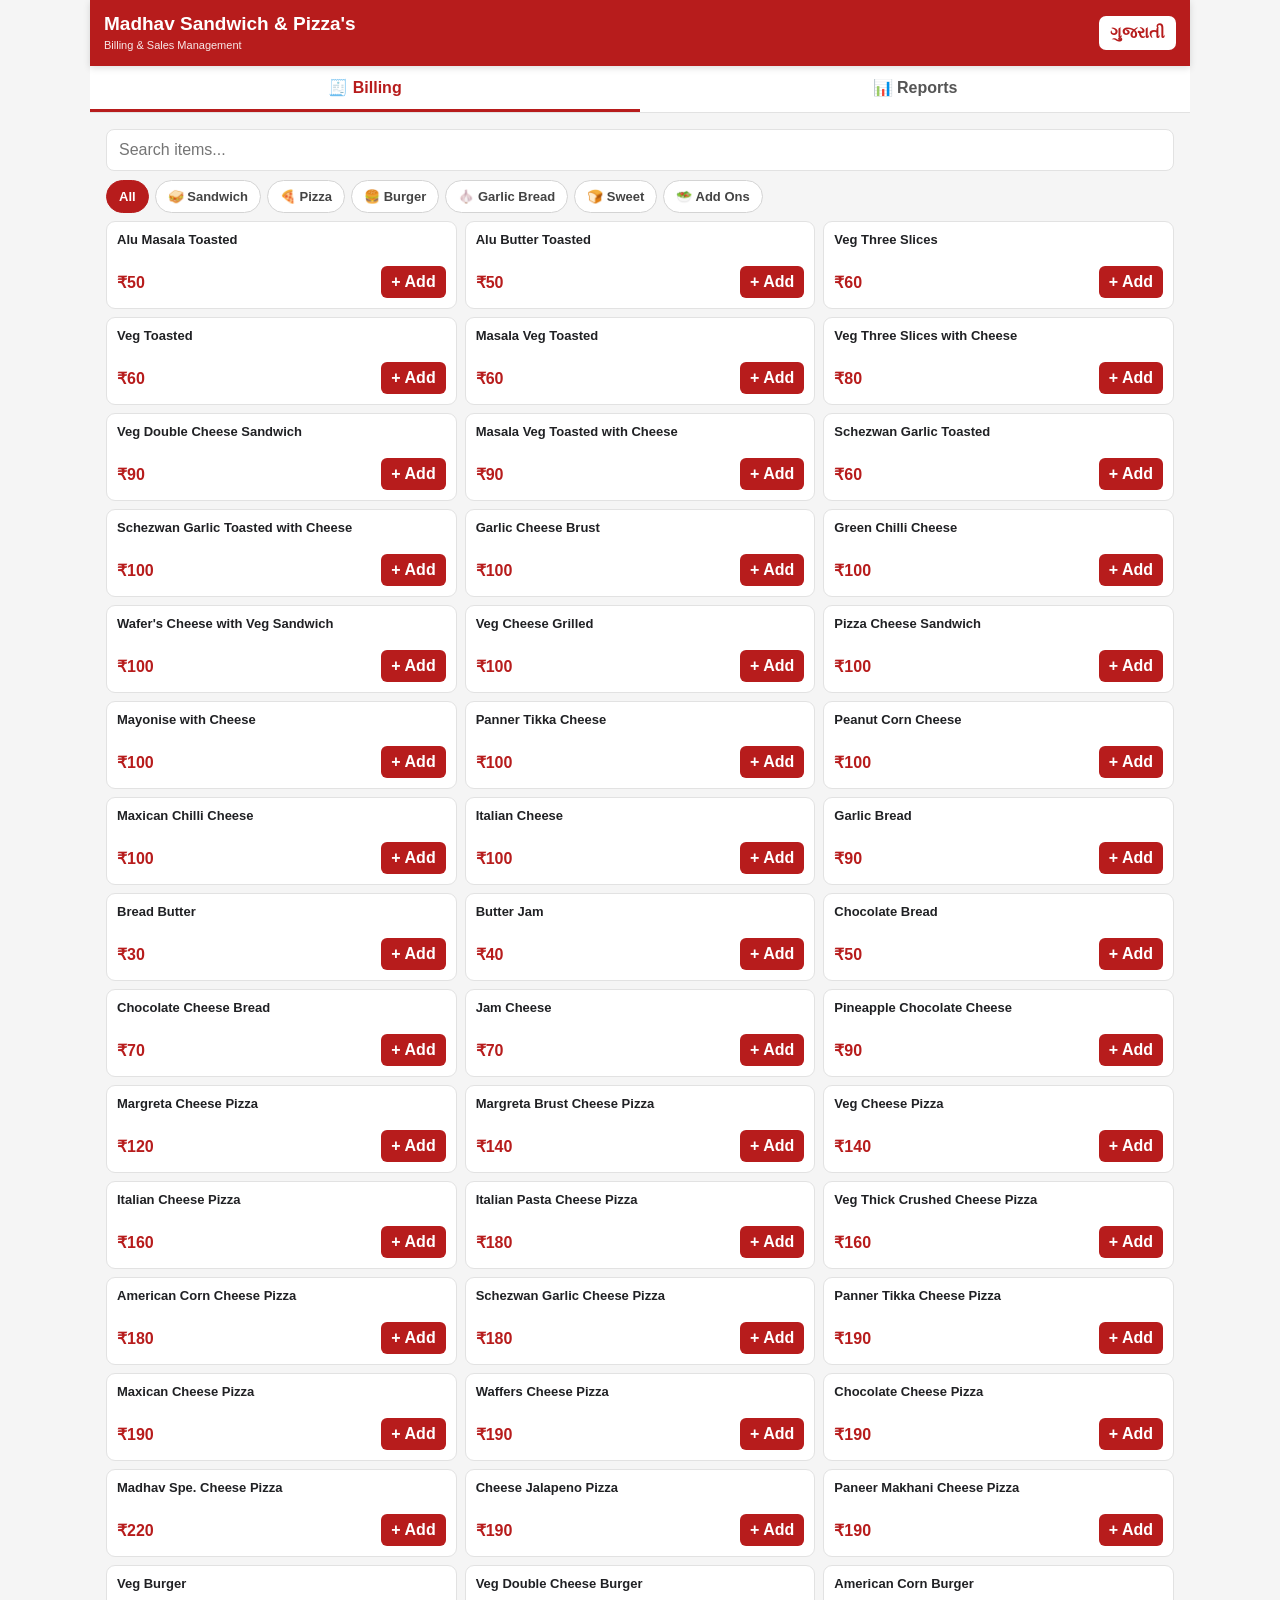
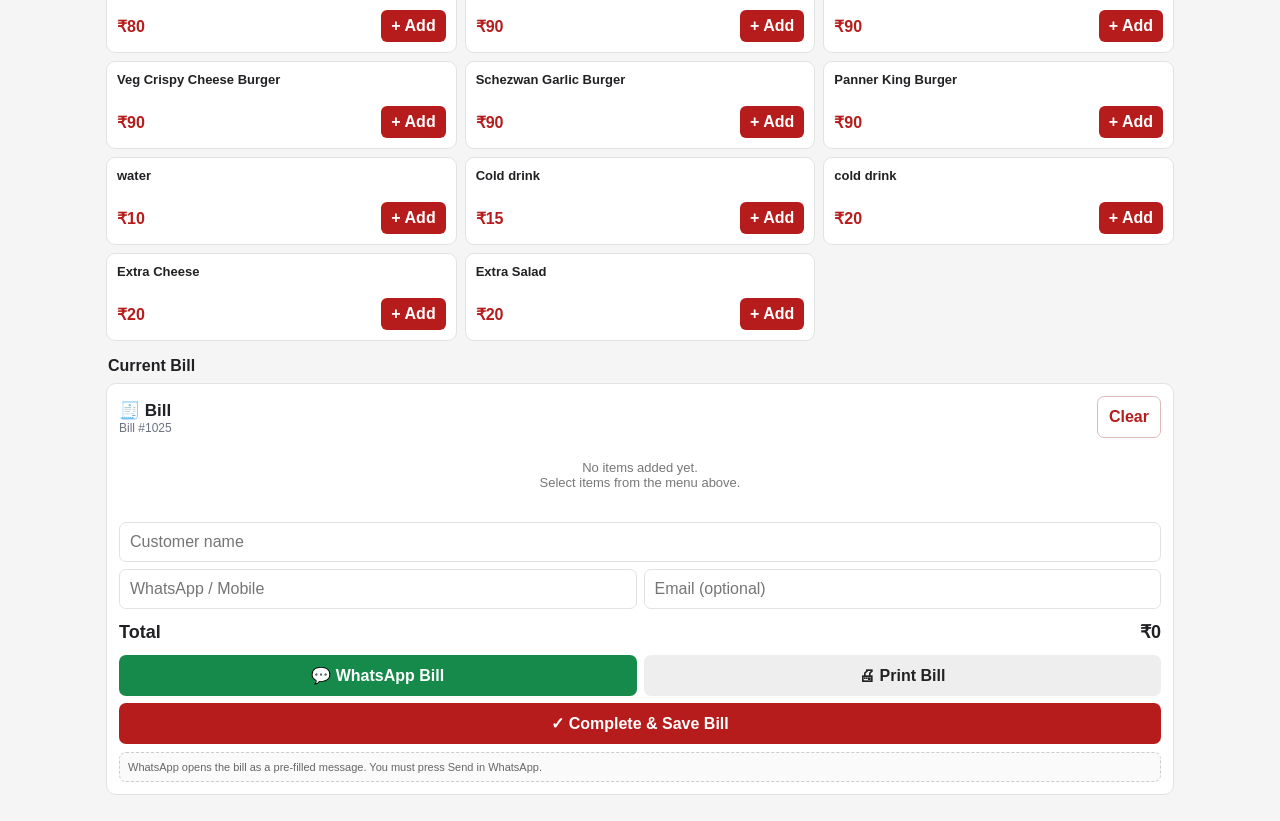
<file: Madhav_Billing_System (1).html>
<!DOCTYPE html>
<html lang="en">
<head>
<meta charset="UTF-8">
<meta name="viewport" content="width=device-width, initial-scale=1.0, viewport-fit=cover">
<meta name="theme-color" content="#b71c1c">
<title>Madhav Sandwich & Pizza's - Billing</title>
<style>
*{box-sizing:border-box}
:root{
  --red:#b71c1c;--red2:#d32f2f;--dark:#202124;--muted:#6b7280;
  --bg:#f5f5f5;--card:#fff;--border:#e2e2e2;--green:#18794e;
}
body{margin:0;font-family:Arial,Helvetica,sans-serif;background:var(--bg);color:var(--dark)}
button,input{font:inherit}
button{cursor:pointer}
.app{max-width:1100px;margin:auto;min-height:100vh}
header{background:var(--red);color:white;padding:13px 14px;position:sticky;top:0;z-index:20;box-shadow:0 2px 7px #0002}
.head{display:flex;align-items:center;justify-content:space-between;gap:10px}
.brand h1{font-size:19px;margin:0;font-weight:800}
.brand small{opacity:.9;font-size:11px}
.lang{border:1px solid #ffffff66;background:#fff;color:var(--red);border-radius:7px;padding:7px 10px;font-weight:700}
.tabs{display:flex;background:white;border-bottom:1px solid var(--border);position:sticky;top:59px;z-index:19}
.tab{flex:1;padding:12px;border:0;background:white;font-weight:700;color:#555;border-bottom:3px solid transparent}
.tab.active{color:var(--red);border-bottom-color:var(--red)}
.page{padding:10px}
.hidden{display:none!important}
.search{display:flex;gap:7px;margin-bottom:9px}
.search input{width:100%;padding:11px 12px;border:1px solid var(--border);border-radius:8px;background:white;outline:none}
.search input:focus{border-color:var(--red2)}
.categories{display:flex;gap:6px;overflow-x:auto;padding-bottom:8px;scrollbar-width:none}
.categories::-webkit-scrollbar{display:none}
.cat{white-space:nowrap;border:1px solid #d4d4d4;background:white;color:#444;border-radius:18px;padding:8px 12px;font-size:13px;font-weight:700}
.cat.active{background:var(--red);border-color:var(--red);color:white}
.menu-grid{display:grid;grid-template-columns:repeat(2,minmax(0,1fr));gap:8px}
.item{background:white;border:1px solid var(--border);border-radius:9px;padding:10px;min-height:88px;display:flex;flex-direction:column;justify-content:space-between}
.item-name{font-size:13px;font-weight:700;line-height:1.25}
.item-bottom{display:flex;align-items:center;justify-content:space-between;margin-top:9px}
.price{font-weight:800;color:var(--red)}
.add{border:0;background:var(--red);color:white;border-radius:6px;padding:7px 10px;font-weight:800}
.section-title{font-size:16px;font-weight:800;margin:16px 2px 8px}
.bill-card,.report-card{background:white;border:1px solid var(--border);border-radius:10px;padding:12px;margin-bottom:10px}
.bill-top{display:flex;justify-content:space-between;align-items:center}
.bill-title{font-size:17px;font-weight:800}
.bill-number{font-size:12px;color:var(--muted)}
.bill-items{margin-top:9px}
.cart-row{display:grid;grid-template-columns:1fr auto;gap:7px;padding:9px 0;border-bottom:1px solid #eee}
.cart-name{font-size:13px;font-weight:700}
.cart-sub{font-size:11px;color:var(--muted);margin-top:3px}
.qty{display:flex;align-items:center;gap:6px}
.qty button{width:27px;height:27px;border:1px solid #ccc;background:#fafafa;border-radius:5px;font-weight:900}
.qty span{min-width:19px;text-align:center;font-weight:800}
.row-total{font-size:13px;font-weight:800;text-align:right;margin-top:4px}
.form-grid{display:grid;grid-template-columns:1fr 1fr;gap:7px;margin-top:10px}
.form-grid input{width:100%;padding:10px;border:1px solid var(--border);border-radius:7px;outline:none}
.form-grid .full{grid-column:1/-1}
.total-box{display:flex;justify-content:space-between;align-items:center;padding:12px 0;font-size:18px;font-weight:900}
.actions{display:grid;grid-template-columns:1fr 1fr;gap:7px}
.action{padding:11px;border-radius:7px;border:0;font-weight:800}
.whatsapp{background:#168a4a;color:white}
.print{background:#eee;color:#222}
.complete{background:var(--red);color:white;grid-column:1/-1}
.clear{background:white;color:#b71c1c;border:1px solid #e1baba!important}
.empty{text-align:center;color:#777;padding:22px 5px;font-size:13px}
.stats{display:grid;grid-template-columns:repeat(2,1fr);gap:8px}
.stat{background:white;border:1px solid var(--border);border-radius:9px;padding:12px}
.stat small{color:var(--muted);display:block;font-size:11px}
.stat strong{font-size:21px;display:block;margin-top:4px}
.chart{display:flex;align-items:flex-end;gap:6px;height:180px;padding:12px 3px 3px;border-bottom:1px solid #ddd}
.bar-wrap{height:100%;flex:1;display:flex;flex-direction:column;justify-content:flex-end;align-items:center;gap:4px}
.bar{width:100%;max-width:42px;background:var(--red);border-radius:4px 4px 0 0;min-height:2px}
.bar-val{font-size:9px;color:#555}
.bar-label{font-size:9px;color:#666}
.list{margin:0;padding:0;list-style:none}
.list li{display:flex;justify-content:space-between;gap:8px;padding:9px 0;border-bottom:1px solid #eee;font-size:13px}
.list li:last-child{border-bottom:0}
.pill{background:#fbeaea;color:var(--red);padding:3px 7px;border-radius:12px;font-weight:700;font-size:11px}
.report-actions{display:grid;grid-template-columns:1fr 1fr;gap:7px}
.report-actions button{padding:10px;border:1px solid #ccc;background:white;border-radius:7px;font-weight:700}
.notice{font-size:11px;color:#666;background:#fafafa;border:1px dashed #ccc;padding:8px;border-radius:7px;margin-top:8px}
@media(min-width:700px){
  .page{padding:16px}
  .menu-grid{grid-template-columns:repeat(3,minmax(0,1fr))}
  .stats{grid-template-columns:repeat(4,1fr)}
}
</style>
</head>
<body>
<div class="app">
<header>
  <div class="head">
    <div class="brand">
      <h1>Madhav Sandwich &amp; Pizza's</h1>
      <small>Billing &amp; Sales Management</small>
    </div>
    <button class="lang" id="langBtn" onclick="toggleLang()">ગુજરાતી</button>
  </div>
</header>

<nav class="tabs">
  <button class="tab active" id="billingTab" onclick="showPage('billing')">🧾 Billing</button>
  <button class="tab" id="reportsTab" onclick="showPage('reports')">📊 Reports</button>
</nav>

<main>
<section id="billingPage" class="page">
  <div class="search">
    <input id="search" type="search" placeholder="Search items..." oninput="renderMenu()">
  </div>
  <div class="categories" id="categories"></div>
  <div class="menu-grid" id="menu"></div>

  <div class="section-title">Current Bill</div>
  <div class="bill-card">
    <div class="bill-top">
      <div>
        <div class="bill-title">🧾 Bill</div>
        <div class="bill-number" id="billNo"></div>
      </div>
      <button class="action clear" onclick="clearCart()">Clear</button>
    </div>
    <div id="cart"></div>

    <div class="form-grid">
      <input id="customer" class="full" placeholder="Customer name">
      <input id="phone" placeholder="WhatsApp / Mobile">
      <input id="email" placeholder="Email (optional)">
    </div>

    <div class="total-box">
      <span>Total</span><span id="total">₹0</span>
    </div>

    <div class="actions">
      <button class="action whatsapp" onclick="whatsappBill()">💬 WhatsApp Bill</button>
      <button class="action print" onclick="printBill()">🖨 Print Bill</button>
      <button class="action complete" onclick="completeBill()">✓ Complete &amp; Save Bill</button>
    </div>
    <div class="notice">WhatsApp opens the bill as a pre-filled message. You must press Send in WhatsApp.</div>
  </div>
</section>

<section id="reportsPage" class="page hidden">
  <div class="section-title">Sales Overview</div>
  <div class="stats">
    <div class="stat"><small>Total Sales</small><strong id="rSales">₹0</strong></div>
    <div class="stat"><small>Bills</small><strong id="rBills">0</strong></div>
    <div class="stat"><small>Items Sold</small><strong id="rItems">0</strong></div>
    <div class="stat"><small>Average Bill</small><strong id="rAvg">₹0</strong></div>
  </div>

  <div class="section-title">Last 7 Days Sales</div>
  <div class="report-card"><div class="chart" id="chart"></div></div>

  <div class="section-title">Top Selling Items</div>
  <div class="report-card"><ul class="list" id="topItems"></ul></div>

  <div class="section-title">Category Sales</div>
  <div class="report-card"><ul class="list" id="catSales"></ul></div>

  <div class="section-title">Recent Bills</div>
  <div class="report-card"><ul class="list" id="recentBills"></ul></div>

  <div class="report-card">
    <div class="report-actions">
      <button onclick="exportReports()">⬇ Export JSON</button>
      <button onclick="resetReports()">Reset Reports</button>
    </div>
  </div>
</section>
</main>
</div>

<script>
const englishItems = [
{id:1,name:"Alu Masala Toasted",price:50,cat:"sandwich"},
{id:2,name:"Alu Butter Toasted",price:50,cat:"sandwich"},
{id:3,name:"Veg Three Slices",price:60,cat:"sandwich"},
{id:4,name:"Veg Toasted",price:60,cat:"sandwich"},
{id:5,name:"Masala Veg Toasted",price:60,cat:"sandwich"},
{id:6,name:"Veg Three Slices with Cheese",price:80,cat:"sandwich"},
{id:7,name:"Veg Double Cheese Sandwich",price:90,cat:"sandwich"},
{id:8,name:"Masala Veg Toasted with Cheese",price:90,cat:"sandwich"},
{id:9,name:"Schezwan Garlic Toasted",price:60,cat:"sandwich"},
{id:10,name:"Schezwan Garlic Toasted with Cheese",price:100,cat:"sandwich"},
{id:11,name:"Garlic Cheese Brust",price:100,cat:"sandwich"},
{id:12,name:"Green Chilli Cheese",price:100,cat:"sandwich"},
{id:13,name:"Wafer's Cheese with Veg Sandwich",price:100,cat:"sandwich"},
{id:14,name:"Veg Cheese Grilled",price:100,cat:"sandwich"},
{id:15,name:"Pizza Cheese Sandwich",price:100,cat:"sandwich"},
{id:16,name:"Mayonise with Cheese",price:100,cat:"sandwich"},
{id:17,name:"Panner Tikka Cheese",price:100,cat:"sandwich"},
{id:18,name:"Peanut Corn Cheese",price:100,cat:"sandwich"},
{id:19,name:"Maxican Chilli Cheese",price:100,cat:"sandwich"},
{id:20,name:"Italian Cheese",price:100,cat:"sandwich"},
{id:21,name:"Garlic Bread",price:90,cat:"garlic"},
{id:22,name:"Bread Butter",price:30,cat:"sweet"},
{id:23,name:"Butter Jam",price:40,cat:"sweet"},
{id:24,name:"Chocolate Bread",price:50,cat:"sweet"},
{id:25,name:"Chocolate Cheese Bread",price:70,cat:"sweet"},
{id:26,name:"Jam Cheese",price:70,cat:"sweet"},
{id:27,name:"Pineapple Chocolate Cheese",price:90,cat:"sweet"},
{id:28,name:"Margreta Cheese Pizza",price:120,cat:"pizza"},
{id:29,name:"Margreta Brust Cheese Pizza",price:140,cat:"pizza"},
{id:30,name:"Veg Cheese Pizza",price:140,cat:"pizza"},
{id:31,name:"Italian Cheese Pizza",price:160,cat:"pizza"},
{id:32,name:"Italian Pasta Cheese Pizza",price:180,cat:"pizza"},
{id:33,name:"Veg Thick Crushed Cheese Pizza",price:160,cat:"pizza"},
{id:34,name:"American Corn Cheese Pizza",price:180,cat:"pizza"},
{id:35,name:"Schezwan Garlic Cheese Pizza",price:180,cat:"pizza"},
{id:36,name:"Panner Tikka Cheese Pizza",price:190,cat:"pizza"},
{id:37,name:"Maxican Cheese Pizza",price:190,cat:"pizza"},
{id:38,name:"Waffers Cheese Pizza",price:190,cat:"pizza"},
{id:39,name:"Chocolate Cheese Pizza",price:190,cat:"pizza"},
{id:40,name:"Madhav Spe. Cheese Pizza",price:220,cat:"pizza"},
{id:47,name:"Cheese Jalapeno Pizza",price:190,cat:"pizza"},
{id:48,name:"Paneer Makhani Cheese Pizza",price:190,cat:"pizza"},
{id:41,name:"Veg Burger",price:80,cat:"burger"},
{id:42,name:"Veg Double Cheese Burger",price:90,cat:"burger"},
{id:43,name:"American Corn Burger",price:90,cat:"burger"},
{id:44,name:"Veg Crispy Cheese Burger",price:90,cat:"burger"},
{id:45,name:"Schezwan Garlic Burger",price:90,cat:"burger"},
{id:46,name:"Panner King Burger",price:90,cat:"burger"},
{id:53,name:"water",price:10,cat:"addon"},
{id:49,name:"Cold drink",price:15,cat:"addon"},
{id:50,name:"cold drink",price:20,cat:"addon"},
{id:51,name:"Extra Cheese",price:20,cat:"addon"},
{id:52,name:"Extra Salad",price:20,cat:"addon"}
];

const gujaratiItems = [
{id:1,name:"આલુ મસાલા ટોસ્ટેડ",price:50,cat:"sandwich"},
{id:2,name:"આલુ બટર ટોસ્ટેડ",price:50,cat:"sandwich"},
{id:3,name:"વેજ થ્રી સ્લાઇસ",price:60,cat:"sandwich"},
{id:4,name:"વેજ ટોસ્ટેડ",price:60,cat:"sandwich"},
{id:5,name:"મસાલા વેજ ટોસ્ટેડ",price:60,cat:"sandwich"},
{id:6,name:"વેજ થ્રી સ્લાઇસ વિથ ચીઝ",price:80,cat:"sandwich"},
{id:7,name:"વેજ ડબલ ચીઝ સેન્ડવિચ",price:90,cat:"sandwich"},
{id:8,name:"મસાલા વેજ ટોસ્ટેડ વિથ ચીઝ",price:90,cat:"sandwich"},
{id:9,name:"શેજવાન ગાર્લિક ટોસ્ટેડ",price:60,cat:"sandwich"},
{id:10,name:"શેજવાન ગાર્લિક ટોસ્ટેડ વિથ ચીઝ",price:100,cat:"sandwich"},
{id:11,name:"ગાર્લિક ચીઝ બર્સ્ટ",price:100,cat:"sandwich"},
{id:12,name:"ગ્રીન ચિલી ચીઝ",price:100,cat:"sandwich"},
{id:13,name:"વેફર્સ ચીઝ વિથ વેજ સેન્ડવિચ",price:100,cat:"sandwich"},
{id:14,name:"વેજ ચીઝ ગ્રિલ્ડ",price:100,cat:"sandwich"},
{id:15,name:"પિઝ્ઝા ચીઝ સેન્ડવિચ",price:100,cat:"sandwich"},
{id:16,name:"મેયોનીઝ વિથ ચીઝ",price:100,cat:"sandwich"},
{id:17,name:"પનીર ટિક્કા ચીઝ",price:100,cat:"sandwich"},
{id:18,name:"પીનટ કોર્ન ચીઝ",price:100,cat:"sandwich"},
{id:19,name:"મેક્સિકન ચિલી ચીઝ",price:100,cat:"sandwich"},
{id:20,name:"ઈટાલિયન ચીઝ",price:100,cat:"sandwich"},
{id:21,name:"ગાર્લિક બ્રેડ",price:90,cat:"garlic"},
{id:22,name:"બ્રેડ બટર",price:30,cat:"sweet"},
{id:23,name:"બટર જામ",price:40,cat:"sweet"},
{id:24,name:"ચોકલેટ બ્રેડ",price:50,cat:"sweet"},
{id:25,name:"ચોકલેટ ચીઝ બ્રેડ",price:70,cat:"sweet"},
{id:26,name:"જામ ચીઝ",price:70,cat:"sweet"},
{id:27,name:"પાઈનએપલ ચોકલેટ ચીઝ",price:90,cat:"sweet"},
{id:28,name:"માર્ગ્રેટા ચીઝ પિઝ્ઝા",price:120,cat:"pizza"},
{id:29,name:"માર્ગ્રેટા બર્સ્ટ ચીઝ પિઝ્ઝા",price:140,cat:"pizza"},
{id:30,name:"વેજ ચીઝ પિઝ્ઝા",price:140,cat:"pizza"},
{id:31,name:"ઈટાલિયન ચીઝ પિઝ્ઝા",price:160,cat:"pizza"},
{id:32,name:"ઈટાલિયન પાસ્તા ચીઝ પિઝ્ઝા",price:180,cat:"pizza"},
{id:33,name:"વેજ થિક ક્રસ્ટ ચીઝ પિઝ્ઝા",price:160,cat:"pizza"},
{id:34,name:"અમેરિકન કોર્ન ચીઝ પિઝ્ઝા",price:180,cat:"pizza"},
{id:35,name:"શેજવાન ગાર્લિક ચીઝ પિઝ્ઝા",price:180,cat:"pizza"},
{id:36,name:"પનીર ટિક્કા ચીઝ પિઝ્ઝા",price:190,cat:"pizza"},
{id:37,name:"મેક્સિકન ચીઝ પિઝ્ઝા",price:190,cat:"pizza"},
{id:38,name:"વેફર્સ ચીઝ પિઝ્ઝા",price:190,cat:"pizza"},
{id:39,name:"ચોકલેટ ચીઝ પિઝ્ઝા",price:190,cat:"pizza"},
{id:40,name:"માધવ સ્પેશિયલ ચીઝ પિઝ્ઝા",price:220,cat:"pizza"},
{id:47,name:"ચીઝ જલાપેનો પિઝ્ઝા",price:190,cat:"pizza"},
{id:48,name:"પનીર મખાની ચીઝ પિઝ્ઝા",price:190,cat:"pizza"},
{id:41,name:"વેજ બર્ગર",price:80,cat:"burger"},
{id:42,name:"વેજ ડબલ ચીઝ બર્ગર",price:90,cat:"burger"},
{id:43,name:"અમેરિકન કોર્ન બર્ગર",price:90,cat:"burger"},
{id:44,name:"વેજ ક્રિસ્પી ચીઝ બર્ગર",price:90,cat:"burger"},
{id:45,name:"શેજવાન ગાર્લિક બર્ગર",price:90,cat:"burger"},
{id:46,name:"પનીર કિંગ બર્ગર",price:90,cat:"burger"},
{id:53,name:"પાણી",price:10,cat:"addon"},
{id:49,name:"કોલ્ડ ડ્રિંક",price:15,cat:"addon"},
{id:50,name:"કોલ્ડ ડ્રિંક",price:20,cat:"addon"},
{id:51,name:"એક્સ્ટ્રા ચીઝ",price:20,cat:"addon"},
{id:52,name:"એક્સ્ટ્રા સલાડ",price:20,cat:"addon"}
];

const categories=[
{id:"all",en:"All",gu:"બધું"},
{id:"sandwich",en:"🥪 Sandwich",gu:"🥪 સેન્ડવિચ"},
{id:"pizza",en:"🍕 Pizza",gu:"🍕 પિઝ્ઝા"},
{id:"burger",en:"🍔 Burger",gu:"🍔 બર્ગર"},
{id:"garlic",en:"🧄 Garlic Bread",gu:"🧄 ગાર્લિક બ્રેડ"},
{id:"sweet",en:"🍞 Sweet",gu:"🍞 સ્વીટ"},
{id:"addon",en:"🥗 Add Ons",gu:"🥗 એડ ઓન"}
];

let lang="en", activeCat="all", cart=new Map();

const DEFAULT_PHONE="9909533283";
const BILL_KEY="madhavBillNo";
const SALES_KEY="madhavBills";

function items(){return lang==="en"?englishItems:gujaratiItems}
function esc(s){return String(s).replace(/[&<>"']/g,m=>({"&":"&amp;","<":"&lt;",">":"&gt;",'"':"&quot;","'":"&#039;"}[m]))}
function money(n){return "₹"+Number(n||0).toLocaleString("en-IN")}
function nextBillNo(){return Number(localStorage.getItem(BILL_KEY)||"1024")+1}
function normalizePhone(v){
  let n=String(v||"").replace(/\D/g,"");
  if(!n)n=DEFAULT_PHONE;
  if(n.startsWith("0"))n=n.slice(1);
  if(n.startsWith("91")&&n.length===12)return n;
  if(n.length===10)return "91"+n;
  return n;
}
function toggleLang(){
  lang=lang==="en"?"gu":"en";
  document.getElementById("langBtn").textContent=lang==="en"?"ગુજરાતી":"English";
  document.getElementById("search").placeholder=lang==="en"?"Search items...":"આઇટમ શોધો...";
  renderCategories();renderMenu();renderCart();
}
function renderCategories(){
  const el=document.getElementById("categories");
  el.innerHTML=categories.map(c=>`<button class="cat ${activeCat===c.id?"active":""}" onclick="setCat('${c.id}')">${lang==="en"?c.en:c.gu}</button>`).join("");
}
function setCat(c){activeCat=c;renderCategories();renderMenu()}
function renderMenu(){
  const q=document.getElementById("search").value.trim().toLowerCase();
  const all=items();
  const filtered=all.filter(x=>(activeCat==="all"||x.cat===activeCat)&&(!q||x.name.toLowerCase().includes(q)));
  document.getElementById("menu").innerHTML=filtered.length?filtered.map(x=>`
    <div class="item">
      <div class="item-name">${esc(x.name)}</div>
      <div class="item-bottom"><span class="price">${money(x.price)}</span>
      <button class="add" onclick="addItem(${x.id})">+ Add</button></div>
    </div>`).join(""):`<div class="empty" style="grid-column:1/-1">No items found.</div>`;
}
function addItem(id){
  const old=cart.get(id);
  cart.set(id,(old||0)+1);
  renderCart();
}
function changeQty(id,d){
  const q=(cart.get(id)||0)+d;
  if(q<=0)cart.delete(id);else cart.set(id,q);
  renderCart();
}
function clearCart(){
  if(!cart.size)return;
  if(confirm("Clear current bill?")){cart.clear();renderCart()}
}
function cartItems(){
  const all=englishItems;
  return [...cart.entries()].map(([id,qty])=>{
    const x=all.find(i=>i.id===Number(id));
    return {...x,qty};
  });
}
function renderCart(){
  const arr=cartItems();
  const el=document.getElementById("cart");
  if(!arr.length)el.innerHTML='<div class="empty">No items added yet.<br>Select items from the menu above.</div>';
  else el.innerHTML='<div class="bill-items">'+arr.map(x=>`
    <div class="cart-row">
      <div><div class="cart-name">${esc(lang==="en"?x.name:gujaratiItems.find(g=>g.id===x.id).name)}</div>
      <div class="cart-sub">${money(x.price)} × ${x.qty}</div></div>
      <div><div class="qty"><button onclick="changeQty(${x.id},-1)">−</button><span>${x.qty}</span><button onclick="changeQty(${x.id},1)">+</button></div>
      <div class="row-total">${money(x.price*x.qty)}</div></div>
    </div>`).join("")+'</div>';
  const total=arr.reduce((s,x)=>s+x.price*x.qty,0);
  document.getElementById("total").textContent=money(total);
  document.getElementById("billNo").textContent="Bill #"+nextBillNo();
}
function billData(){
  const arr=cartItems();
  return {
    number:nextBillNo(),
    date:new Date().toISOString(),
    customer:document.getElementById("customer").value.trim(),
    phone:document.getElementById("phone").value.trim(),
    email:document.getElementById("email").value.trim(),
    total:arr.reduce((s,x)=>s+x.price*x.qty,0),
    qty:arr.reduce((s,x)=>s+x.qty,0),
    items:arr.map(x=>({id:x.id,name:x.name,category:x.cat,price:x.price,qty:x.qty}))
  };
}
function getSales(){try{return JSON.parse(localStorage.getItem(SALES_KEY)||"[]")}catch{return[]}}
function saveSale(data){
  const sales=getSales();
  sales.push(data);
  localStorage.setItem(SALES_KEY,JSON.stringify(sales));
  localStorage.setItem(BILL_KEY,String(data.number));
}
function finalize(){
  if(!cart.size){alert("Please add at least one item.");return null}
  const data=billData();
  saveSale(data);
  cart.clear();
  renderCart();
  return data;
}
function completeBill(){
  const data=finalize();
  if(data)alert("Bill #"+data.number+" saved successfully.");
}
function whatsappBill(){
  if(!cart.size){alert("Please add at least one item.");return}
  const data=finalize();
  if(!data)return;
  const phone=normalizePhone(data.phone);
const lines = [
  "MADHAV SANDWICH & PIZZA'S",
  "━━━━━━━━━━━━━━━━━━━━━━",
  `BILL #${data.number}`,
  `Date: ${new Date(data.date).toLocaleDateString("en-IN", {
    day: "2-digit",
    month: "short",
    year: "numeric"
  })}`,
  `Time: ${new Date(data.date).toLocaleTimeString("en-IN", {
    hour: "2-digit",
    minute: "2-digit"
  })}`,
  data.customer ? `Customer: ${data.customer}` : "",
  "━━━━━━━━━━━━━━━━━━━━━━",
  "",
  "ITEMS",
  "",
  ...data.items.flatMap((x, index) => [
    `${index + 1}. ${x.name}`,
    `   Qty: ${x.qty} × ${money(x.price)}`,
    `   Amount: ${money(x.qty * x.price)}`,
    ""
  ]),
  "━━━━━━━━━━━━━━━━━━━━━━",
  `Items: ${data.qty}`,
  `TOTAL: ${money(data.total)}`,
  "━━━━━━━━━━━━━━━━━━━━━━",
  "",
  "Thank you for visiting!",
  "Please visit us again."
].filter(Boolean).join("\n");
  window.open("https://wa.me/"+phone+"?text="+encodeURIComponent(lines),"_blank");
}
function printBill(){
  if(!cart.size){alert("Please add at least one item.");return}
  const data=billData();
  const customer=data.customer||"Walk-in Customer";
  const rows=data.items.map(x=>`<tr><td>${esc(x.name)}</td><td>${x.qty}</td><td>${money(x.price)}</td><td>${money(x.qty*x.price)}</td></tr>`).join("");
  const w=window.open("","_blank","width=420,height=700");
  w.document.write(`<!doctype html><html><head><title>Bill #${data.number}</title>
  <style>body{font-family:Arial;padding:18px;max-width:390px;margin:auto;color:#111}h2{text-align:center;margin:0 0 3px}p{font-size:12px;text-align:center;margin:4px}.line{border-top:1px dashed #555;margin:12px 0}table{width:100%;border-collapse:collapse;font-size:12px}th,td{text-align:left;padding:6px 2px;border-bottom:1px solid #ddd}th:nth-child(n+2),td:nth-child(n+2){text-align:right}.total{display:flex;justify-content:space-between;font-size:18px;font-weight:bold;margin-top:12px}.thanks{text-align:center;margin-top:20px;font-size:12px}@media print{button{display:none}}</style></head>
  <body><h2>Madhav Sandwich &amp; Pizza's</h2><p>Bill #${data.number}</p><p>${new Date(data.date).toLocaleString("en-IN")}</p><p>Customer: ${esc(customer)}</p><div class="line"></div>
  <table><thead><tr><th>Item</th><th>Qty</th><th>Rate</th><th>Total</th></tr></thead><tbody>${rows}</tbody></table>
  <div class="total"><span>TOTAL</span><span>${money(data.total)}</span></div><div class="thanks">Thank you for visiting! ❤️</div><script>window.onload=()=>window.print()<\/script></body></html>`);
  w.document.close();
}
function showPage(p){
  document.getElementById("billingPage").classList.toggle("hidden",p!=="billing");
  document.getElementById("reportsPage").classList.toggle("hidden",p!=="reports");
  document.getElementById("billingTab").classList.toggle("active",p==="billing");
  document.getElementById("reportsTab").classList.toggle("active",p==="reports");
  if(p==="reports")renderReports();
}
function renderReports(){
  const sales=getSales();
  const total=sales.reduce((s,b)=>s+b.total,0);
  const qty=sales.reduce((s,b)=>s+b.qty,0);
  document.getElementById("rSales").textContent=money(total);
  document.getElementById("rBills").textContent=sales.length;
  document.getElementById("rItems").textContent=qty;
  document.getElementById("rAvg").textContent=money(sales.length?total/sales.length:0);

  const days=[];
  for(let i=6;i>=0;i--){
    const d=new Date();d.setHours(0,0,0,0);d.setDate(d.getDate()-i);
    const key=d.toISOString().slice(0,10);
    const amount=sales.filter(b=>b.date.slice(0,10)===key).reduce((s,b)=>s+b.total,0);
    days.push({d,amount});
  }
  const max=Math.max(1,...days.map(x=>x.amount));
  document.getElementById("chart").innerHTML=days.map(x=>`
    <div class="bar-wrap"><div class="bar-val">${x.amount?money(x.amount):""}</div>
    <div class="bar" style="height:${Math.max(2,x.amount/max*125)}px"></div>
    <div class="bar-label">${x.d.toLocaleDateString("en-IN",{day:"2-digit",month:"short"})}</div></div>`).join("");

  const itemMap={};
  sales.forEach(b=>b.items.forEach(x=>{
    if(!itemMap[x.id])itemMap[x.id]={name:x.name,qty:0,sales:0};
    itemMap[x.id].qty+=x.qty;itemMap[x.id].sales+=x.qty*x.price;
  }));
  const top=Object.values(itemMap).sort((a,b)=>b.qty-a.qty).slice(0,10);
  document.getElementById("topItems").innerHTML=top.length?top.map((x,i)=>`<li><span>${i+1}. ${esc(x.name)}</span><span><span class="pill">${x.qty} sold</span> ${money(x.sales)}</span></li>`).join(""):'<li>No sales yet.</li>';

  const catMap={sandwich:0,pizza:0,burger:0,garlic:0,sweet:0,addon:0};
  sales.forEach(b=>b.items.forEach(x=>catMap[x.category]=(catMap[x.category]||0)+x.qty*x.price));
  const catNames={sandwich:"🥪 Sandwich",pizza:"🍕 Pizza",burger:"🍔 Burger",garlic:"🧄 Garlic Bread",sweet:"🍞 Sweet",addon:"🥗 Add Ons"};
  document.getElementById("catSales").innerHTML=Object.entries(catMap).sort((a,b)=>b[1]-a[1]).map(([k,v])=>`<li><span>${catNames[k]}</span><strong>${money(v)}</strong></li>`).join("");

  const recent=[...sales].reverse().slice(0,10);
  document.getElementById("recentBills").innerHTML=recent.length?recent.map(b=>`<li><span>#${b.number} · ${b.customer||"Walk-in"}<br><small>${new Date(b.date).toLocaleString("en-IN")}</small></span><strong>${money(b.total)}</strong></li>`).join(""):'<li>No bills saved yet.</li>';
}
function exportReports(){
  const blob=new Blob([JSON.stringify(getSales(),null,2)],{type:"application/json"});
  const a=document.createElement("a");a.href=URL.createObjectURL(blob);a.download="madhav-sales-report.json";a.click();URL.revokeObjectURL(a.href);
}
function resetReports(){
  if(!confirm("Delete all saved sales history? This cannot be undone."))return;
  localStorage.removeItem(SALES_KEY);renderReports();
}
renderCategories();renderMenu();renderCart();
</script>
</body>
</html>
</file>
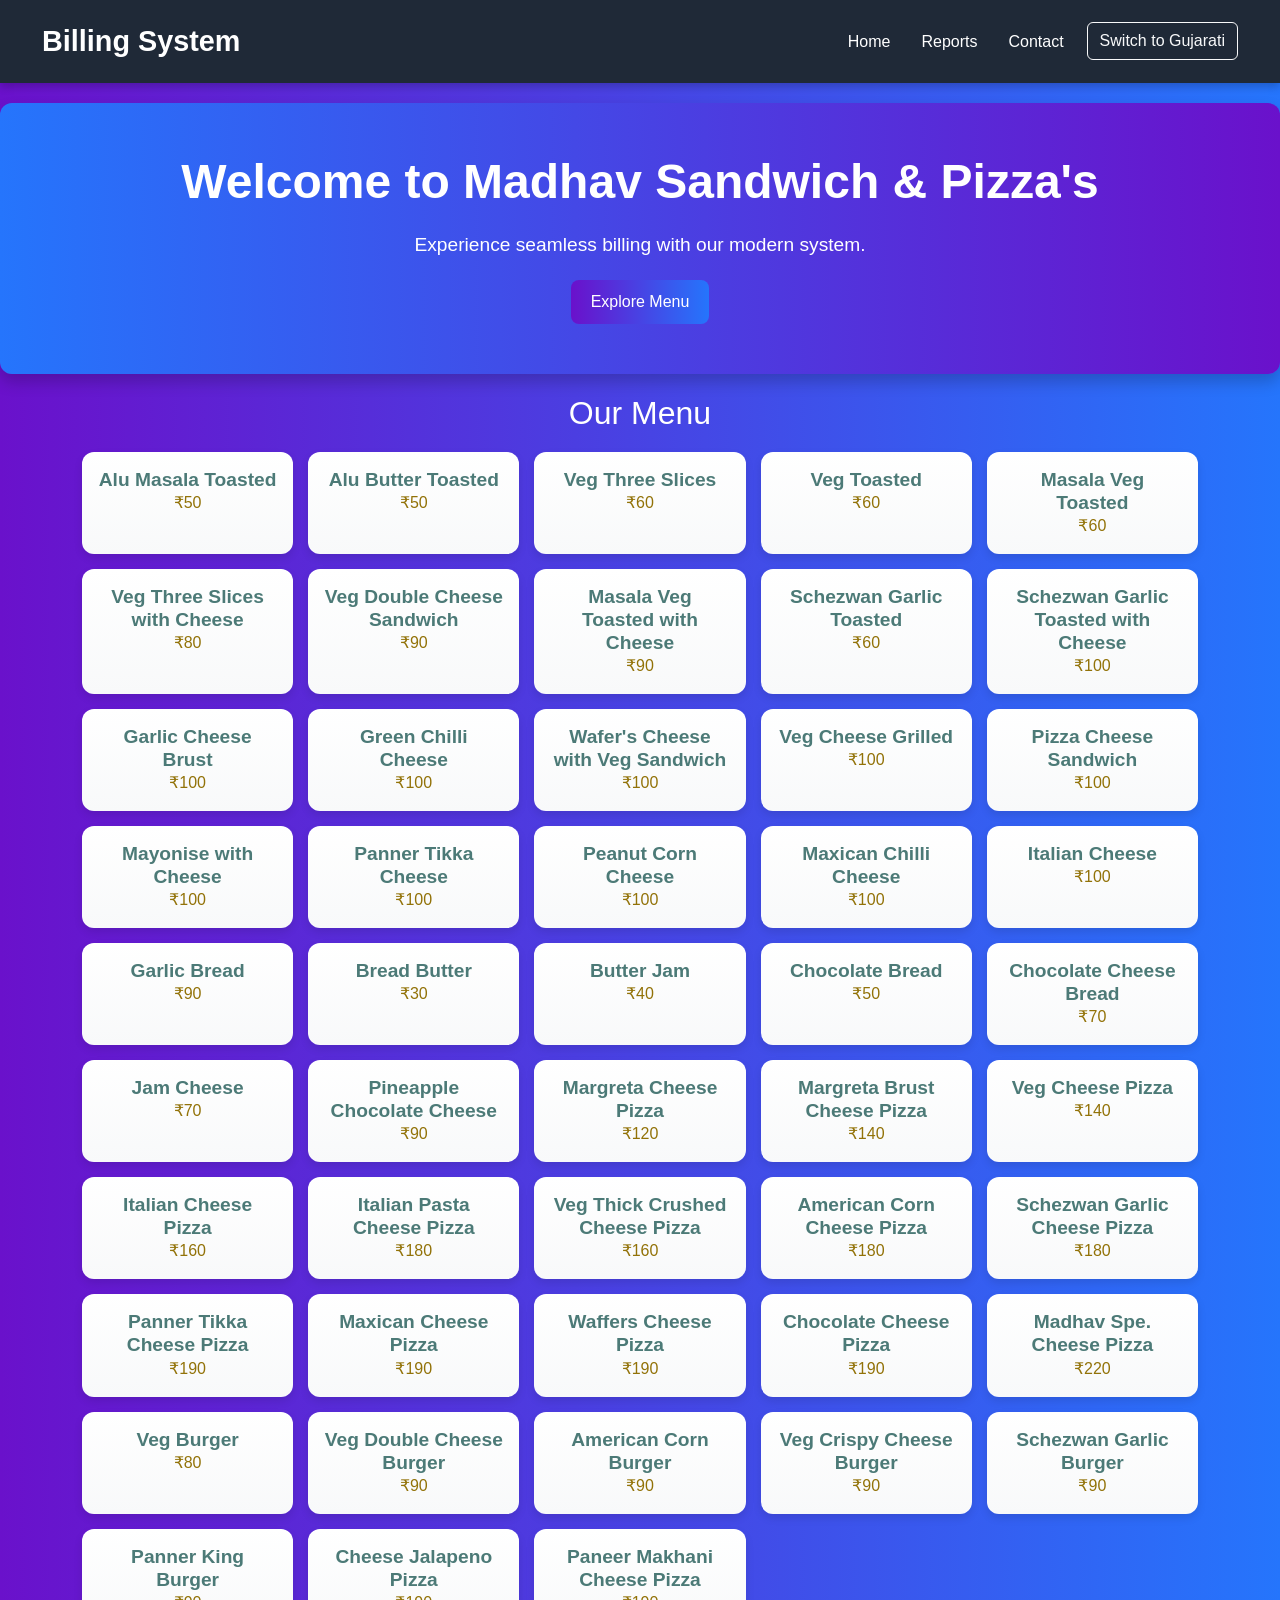
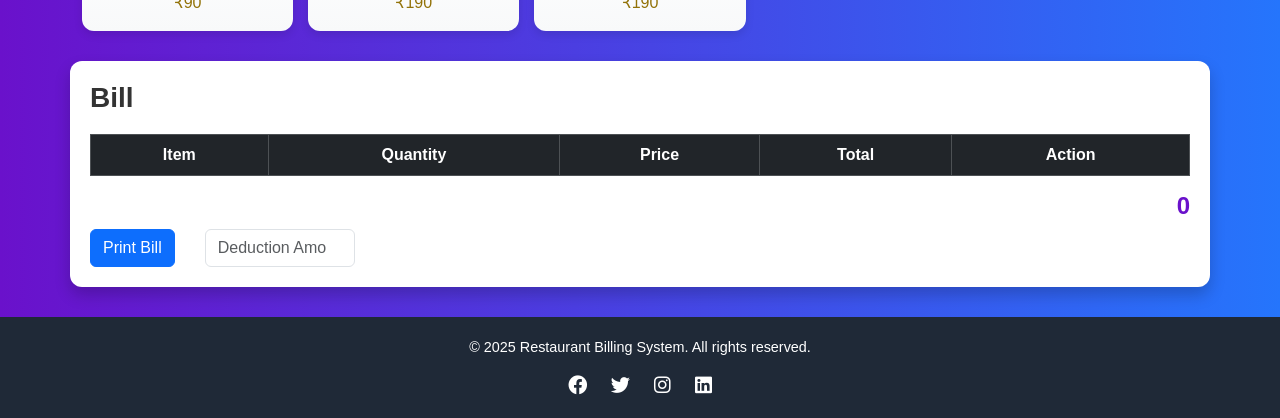
<file: old_index.html>
<!DOCTYPE html>
<html lang="en">
<head>
    <meta charset="UTF-8">
    <!-- <meta name="viewport" content="width=device-width, initial-scale=1.0"> -->
    <meta name="viewport" content="width=1000, user-scalable=no">
    <!-- <meta name="viewport" content="width=1000, initial-scale=0.5, user-scalable=no"> -->
    <title>Restaurant Billing System</title>
    <link rel="stylesheet" href="https://cdn.jsdelivr.net/npm/bootstrap@5.3.0/dist/css/bootstrap.min.css">
    <link href="https://cdnjs.cloudflare.com/ajax/libs/font-awesome/6.0.0-beta3/css/all.min.css" rel="stylesheet">
    <link rel="stylesheet" href="style.css">
    <link rel="icon" type="image/x-icon" href="/images/favicon.ico">
    <style>
         .highlight {
        background-color: #ffeb3b; /* Yellow highlight */
        transition: background-color 0.3s ease;
    }
    </style>
</head>
<body>
    <!-- Navbar -->
    <nav class="navbar navbar-expand-lg">
        <div class="container-fluid">
            <a class="navbar-brand" href="#" >Billing System</a>
            <button class="navbar-toggler" type="button" data-bs-toggle="collapse" data-bs-target="#navbarNav" aria-controls="navbarNav" aria-expanded="false" aria-label="Toggle navigation">
                <span class="navbar-toggler-icon"></span>
            </button>
            <div class="collapse navbar-collapse" id="navbarNav">
                <ul class="navbar-nav ms-auto">
                    <li class="nav-item"><a class="nav-link" href="#">Home</a></li>
                    <li class="nav-item"><a class="nav-link" href="reports.html">Reports</a></li>
                    <li class="nav-item"><a class="nav-link" href="#">Contact</a></li>
                    <li class="nav-item">
                        <button id="language-toggle" class="btn btn-outline-light">Switch to Gujarati</button>
                    </li>
                </ul>
            </div>
        </div>
    </nav>

    <!-- Hero Section -->
    <div class="hero">
        <h1>Welcome to Madhav Sandwich & Pizza's</h1>
        <p>Experience seamless billing with our modern system.</p>
        <button onclick="scrollToBottom()">Explore Menu</button>
    </div>

    <!-- Menu Section -->
    <div class="container">
        <h2 class="text-center">Our Menu</h2>
        <div id="menu-items" class="menu-grid">
            <!-- Items will be dynamically loaded here -->
        </div>
    </div>

    <!-- Bill Section -->
    <div class="container bill-section">
        <h3>Bill</h3>
        <table class="table table-bordered table-hover">
            <thead class="table-dark">
                <tr>
                    <th>Item</th>
                    <th>Quantity</th>
                    <th>Price</th>
                    <th>Total</th>
                    <th>Action</th>
                </tr>
            </thead>
            <tbody id="bill-items">
                <!-- Selected items will be shown here -->
            </tbody>
        </table>
        <h4 class="text-end">Grand Total: <span id="grand-total">0</span></h4>
        <div class="d-flex flex-column flex-md-row justify-content-start align-items-center">
            <button class="btn btn-primary mb-2 mb-md-0" id="print_btn" onclick="printBill()">Print Bill</button>
            <input type="number" id="deduction-amount" class="form-control me-2" placeholder="Deduction Amount" style="width: 150px; margin-left: 30px;">
        </div>
    </div>

    <!-- Footer -->
    <footer>
        <p>&copy; 2025 Restaurant Billing System. All rights reserved.</p>
        <div class="social-icons">
            <i class="fab fa-facebook"></i>
            <i class="fab fa-twitter"></i>
            <i class="fab fa-instagram"></i>
            <i class="fab fa-linkedin"></i>
        </div>
    </footer>

    <script src="https://cdn.jsdelivr.net/npm/bootstrap@5.3.0/dist/js/bootstrap.bundle.min.js"></script>
    <script src="script.js"></script>
    <script>
        function highlightItem(element) {
            // alert("Item clicked: " + element.innerText);
            // Add the highlight class
            element.classList.add('highlight');
    
            // Remove the highlight class after 300 milliseconds
            setTimeout(() => {
                element.classList.remove('highlight');
            }, 1000);
        }
    </script>
</body>
</html>
</file>
<file: style.css>
body {
    background: linear-gradient(to right, #6a11cb, #2575fc);
    font-family: 'Poppins', sans-serif;
    color: #ffffff;
    margin: 0;
    padding: 0;
}

/* Navbar */
.navbar {
    background-color: #1f2937;
    padding: 15px 30px;
    box-shadow: 0 4px 8px rgba(0, 0, 0, 0.2);
}
.navbar-brand {
    color: #ffffff !important;
    font-weight: bold;
    font-size: 1.8rem;
}
.navbar-nav .nav-link {
    color: #ffffff !important;
    margin-right: 15px;
    font-size: 1rem;
}
.navbar-nav .nav-link:hover {
    color: #6a11cb !important;
}

/* Hero Section */
.hero {
    text-align: center;
    padding: 50px 20px;
    background: linear-gradient(to right, #2575fc, #6a11cb);
    color: #ffffff;
    border-radius: 12px;
    margin: 20px auto;
    box-shadow: 0 8px 16px rgba(0, 0, 0, 0.2);
}
.hero h1 {
    font-size: 3rem;
    font-weight: bold;
}
.hero p {
    font-size: 1.2rem;
    margin: 20px 0;
}
.hero button {
    background: linear-gradient(to right, #6a11cb, #2575fc);
    border: none;
    padding: 10px 20px;
    font-size: 1rem;
    color: #ffffff;
    border-radius: 8px;
    transition: transform 0.3s, background 0.3s;
}
.hero button:hover {
    background: linear-gradient(to right, #2575fc, #6a11cb);
    transform: scale(1.1);
}

/* Menu Grid */
/* .menu-grid {
    display: grid;
    grid-template-columns: repeat(auto-fit, minmax(250px, 1fr));
    gap: 20px;
    margin-top: 20px;
} */
.menu-grid {
    display: grid;
    grid-template-columns: repeat(auto-fit, minmax(200px, 1fr));
    gap: 15px;
    margin-top: 20px;
}
.item-card {
    cursor: pointer;
    transition: transform 0.3s, box-shadow 0.3s;
    border: none;
    padding: 16px;
    border-radius: 12px;
    background: linear-gradient(to bottom, #ffffff, #f8f9fa);
    text-align: center;
    box-shadow: 0 4px 8px rgba(0, 0, 0, 0.1);
}
.item-card:hover {
    transform: scale(1.05);
    box-shadow: 0 8px 16px rgba(0, 0, 0, 0.2);
}
.item-card img {
    max-width: 100%;
    border-radius: 8px;
    margin-bottom: 10px;
}
.item-card h5 {
    font-size: 1.2rem;
    font-weight: bold;
    color: #333333;
}
.item-card p {
    font-size: 1rem;
    color: #666666;
}

/* Bill Section */
.bill-section {
    background-color: #ffffff;
    border-radius: 12px;
    padding: 20px;
    box-shadow: 0 8px 16px rgba(0, 0, 0, 0.2);
    margin-top: 30px;
}
.bill-section h3 {
    font-weight: bold;
    color: #333333;
}
.table {
    margin-top: 20px;
}
.table th, .table td {
    text-align: center;
    vertical-align: middle;
}
#grand-total {
    font-size: 1.5rem;
    font-weight: bold;
    color: #6a11cb;
}

/* Footer */
footer {
    margin-top: 30px;
    text-align: center;
    color: #ffffff;
    font-size: 0.9rem;
    padding: 20px 0;
    background-color: #1f2937;
}
footer .social-icons i {
    margin: 0 10px;
    font-size: 1.2rem;
    color: #ffffff;
    transition: color 0.3s;
}
footer .social-icons i:hover {
    color: #6a11cb;
}
.highlight{
    background-color: #ffeb3b; /* Yellow highlight */
        /* transition: background-color 0.3s ease; */
}
.item-card:click{
    background-color: #ffeb3b;
}

/* Responsive Design */
@media (max-width: 1024px) {
    .hero h1 {
        font-size: 3rem;
    }
    .hero p {
        font-size: 2rem;
    }
    .hero button {
        font-size: 2rem;
        padding: 8px 16px;
    }
    .bill-section {
        padding: 15px;
    }
    .table th, .table td {
        font-size: 0.9rem;
    }
    .item-card h5 {
        font-size: 2rem;
    }
    .item-card p {
        font-size: 3rem;
    }
    #name-item{
        color: #cfa61f;
    }
    #print_btn{
        font-size: 2rem;
        padding: 8px 16px;
    }
    .highlight {
        background-color: #ffeb3b; /* Yellow highlight */
        transition: background-color 0.3s ease;
    }
    .item-card:click{
        background-color: #ffeb3b;
    }

    .bill-section {
        background-color: #ffffff;
        border-radius: 12px;
        padding: 20px;
        box-shadow: 0 8px 16px rgba(0, 0, 0, 0.2);
        margin-top: 30px;
        font-size: 2rem;
    }
    .bill-section h3 {
        font-weight: bold;
        color: #333333;
        font-size: 2rem;

    }
    .table {
        margin-top: 20px;
        font-size: 2rem;

    }
    .table th, .table td {
        text-align: center;
        vertical-align: middle;
        font-size: 2rem;

    }
    #grand-total {
        /* font-size: 1.5rem; */
        font-weight: bold;
        color: #6a11cb;
        font-size: 3rem;

    }
}
</file>
